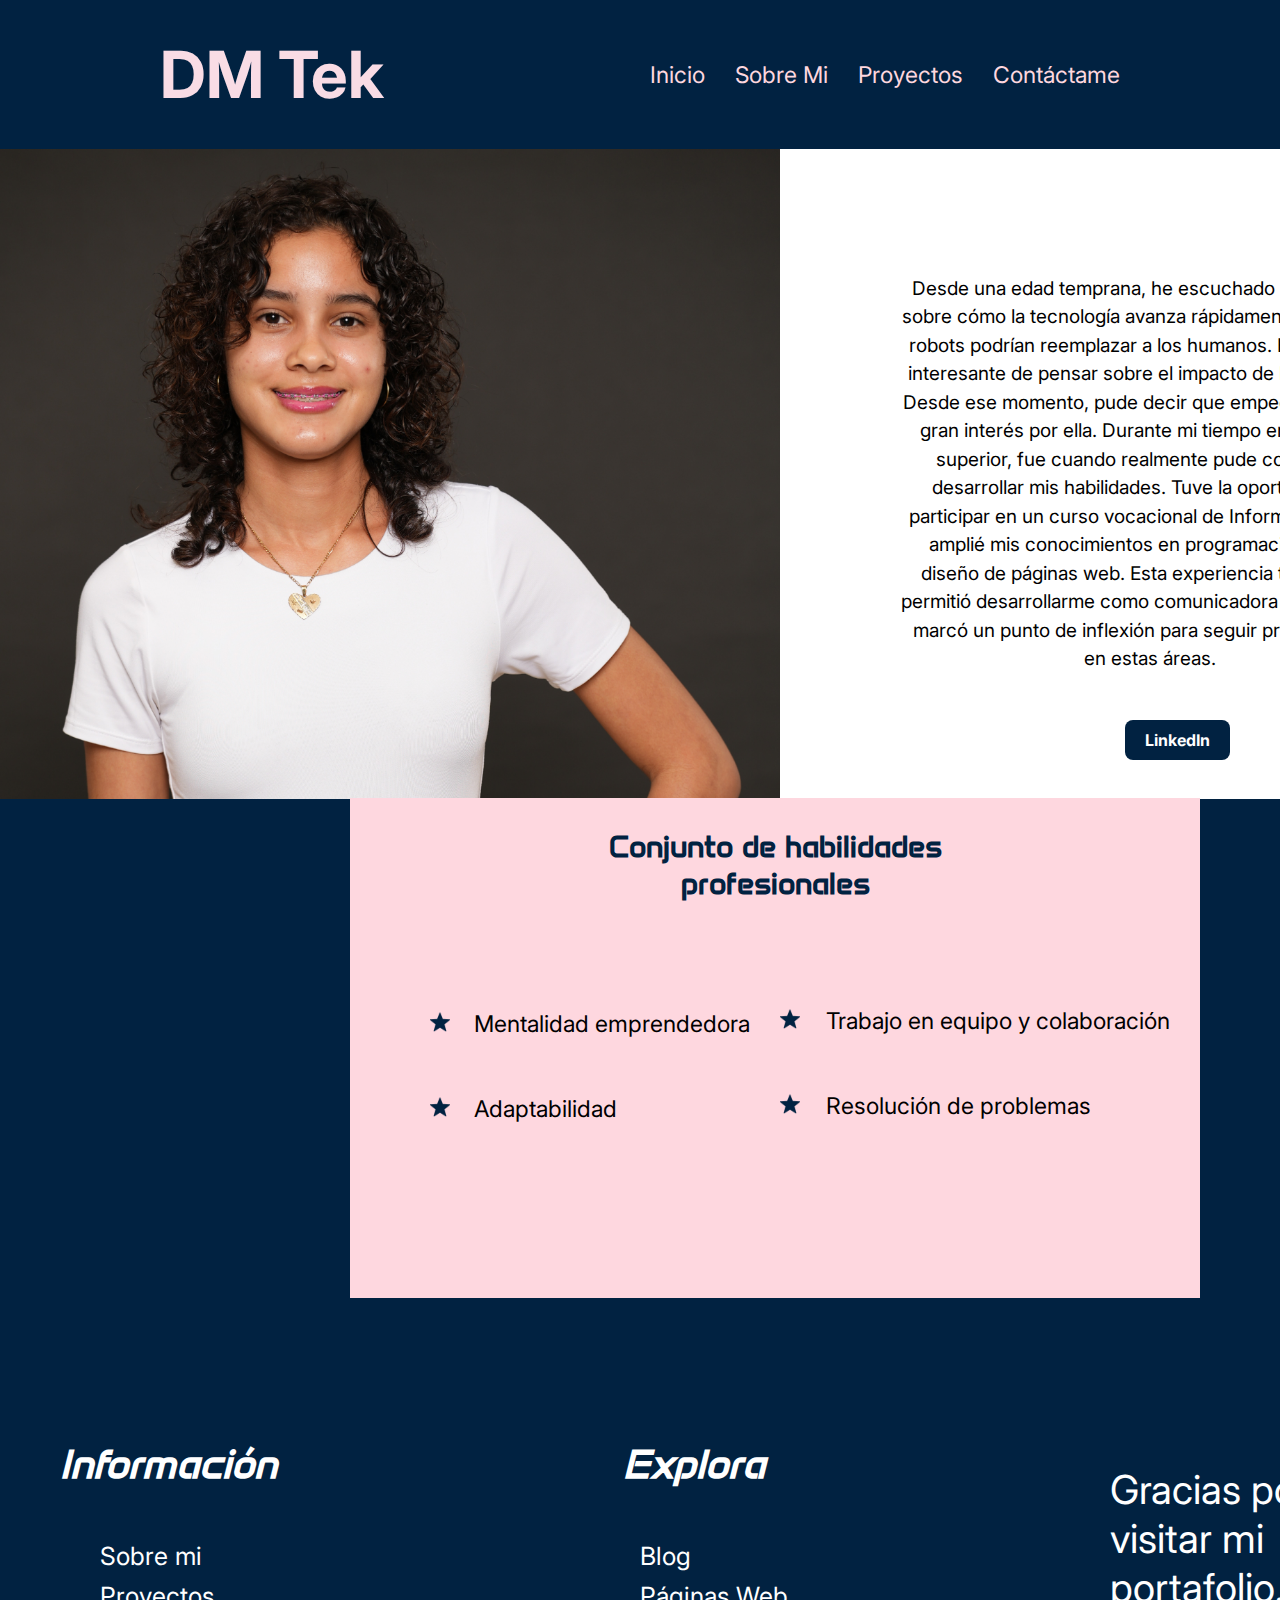
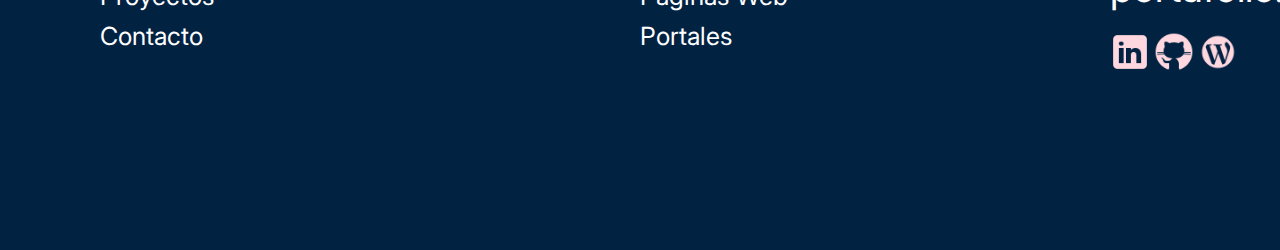
<file: aboutme.html>
<html>

<head>
    <meta charset="UTF-8" />
    <meta name="viewport" content = 'width=device-width, initical-scale =1.0' />
    <title> Dianeris' Portfolio </title>
    <link rel = "stylesheet" href="aboutStyle.css">

    <!-- Font: Anta -->
    <link rel="preconnect" href="https://fonts.googleapis.com">
    <link rel="preconnect" href="https://fonts.gstatic.com" crossorigin>
    <link href="https://fonts.googleapis.com/css2?family=Anta&display=swap" rel="stylesheet">
    <link rel="preconnect" href="https://fonts.googleapis.com">
    <!-- Font: Inter -->
    <link rel="preconnect" href="https://fonts.gstatic.com" crossorigin>
    <link href="https://fonts.googleapis.com/css2?family=Inter:ital,opsz,wght@0,14..32,100..900;1,14..32,100..900&display=swap" rel="stylesheet">
</head>

<body>
    <header class="topnav">
    <div class="logo" > <a href="index.html"> DM Tek </a>
    </div>
         <nav class="topnav-links">
        <a href="index.html">Inicio</a>
        <div class="dropdown">
            <a href="aboutme.html"> Sobre Mi </a>
        <div class="dropdown-content">
             <a href="blog.html"> Blog</a> 
        </div> 
        </div>
        <div class="dropdown">
              <a href="projects.html"> Proyectos </a>
            <div class="dropdown-content">
                <a href="paginasweb.html"> Páginas Web</a>
                <a href="portales.html"> Portales</a>
                <a href="portafolio.html"> Portafolios</a>
            </div>
            </div>
        <a href="contacto.html"> Contáctame</a>
    </nav>
    </header>


<div class="main-container">
    <img src="Foto profesional.JPG" alt="Imagen Profesional" class="side-photo">
    <p class="intro-text"> Desde una edad temprana, he escuchado comentarios sobre cómo la tecnología avanza rápidamente o cómo los robots podrían reemplazar a los humanos.
        Es una forma interesante de pensar sobre el impacto de la tecnología. Desde ese momento, pude decir que empecé a sentir un gran interés por ella.
        Durante mi tiempo en la escuela superior, fue cuando realmente pude comenzar a desarrollar mis habilidades.
        Tuve la oportunidad de participar en un curso vocacional de Informática, 
        donde amplié mis conocimientos en programación, y en el diseño de páginas web.
        Esta experiencia también me permitió desarrollarme como comunicadora y líder, lo cual marcó un punto de inflexión para seguir profundizando en estas áreas.
    </p>
     <a href="www.linkedin.com/in/dianeris-jimenez-09a1b2290" class="Linkedin-button"> LinkedIn </a>
</div>

<div class="skills-container">
    <div class="pink-container">
        <h3 class="title-skills"> Conjunto de habilidades <br> profesionales</h3>
        <div>  
        <img src="icons8-star.png" alt="computer icon" class="icon">
        <span class = "title-skill">Mentalidad emprendedora</span>
        </div> 
         <div>  
        <img src="icons8-star.png" alt="computer icon" class="icon">
        <span class = "title-skill">Adaptabilidad</span>
        </div> 
    </div>
     <div class="descript-skills">  
        <img src="icons8-star.png" alt="computer icon" class="icon">
        <span class = "title-skill"> Trabajo en equipo y colaboración</span>
        </div> 
         <div class="descript-skills">  
        <img src="icons8-star.png" alt="computer icon" class="icon">
        <span class = "title-skill">Resolución de problemas</span>
        </div> 
   
    </div>
</div>

   <section class="footer">
      <div class="footer-row">
        <div class="footer-col">
          <h4>Información</h4>
          <ul class="links">
            <li><a href="aboutme.html">Sobre mi</a></li>
            <li><a href="projects.html"> Proyectos</a></li>
            <li><a href="contacto.html">Contacto</a></li>
          </ul>
        </div>
        <div class="footer-col">
          <h4>Explora</h4>
          <ul class="links">
            <li><a href="blog.html">Blog</a></li>
            <li><a href="paginasweb.html">Páginas Web</a></li>
            <li><a href="portales.html">Portales</a></li>
        
          </ul>
        </div>
       
        <div class="footer-col">
          <p>
            Gracias por visitar mi portafolio. 
          </p>
          <div class="icons">
            <a href="www.linkedin.com/in/dianeris-jimenez-09a1b2290" class="icons-click">
            <img src="icons8-linkedin2.png" class="icon2">
            </a>
            <a href="https://github.com/djimenez725" class="icons-click">
            <img src="icons8-github.png" class="icon2">
            </a>
           <a href="https://diasjblog.wordpress.com/" class="icons-click">
            <img src="icons8-wordpress.png" class="icon2">
            </a>
          </div>
        </div>
      </div>
    </section>

    </body>
</html>
</file>
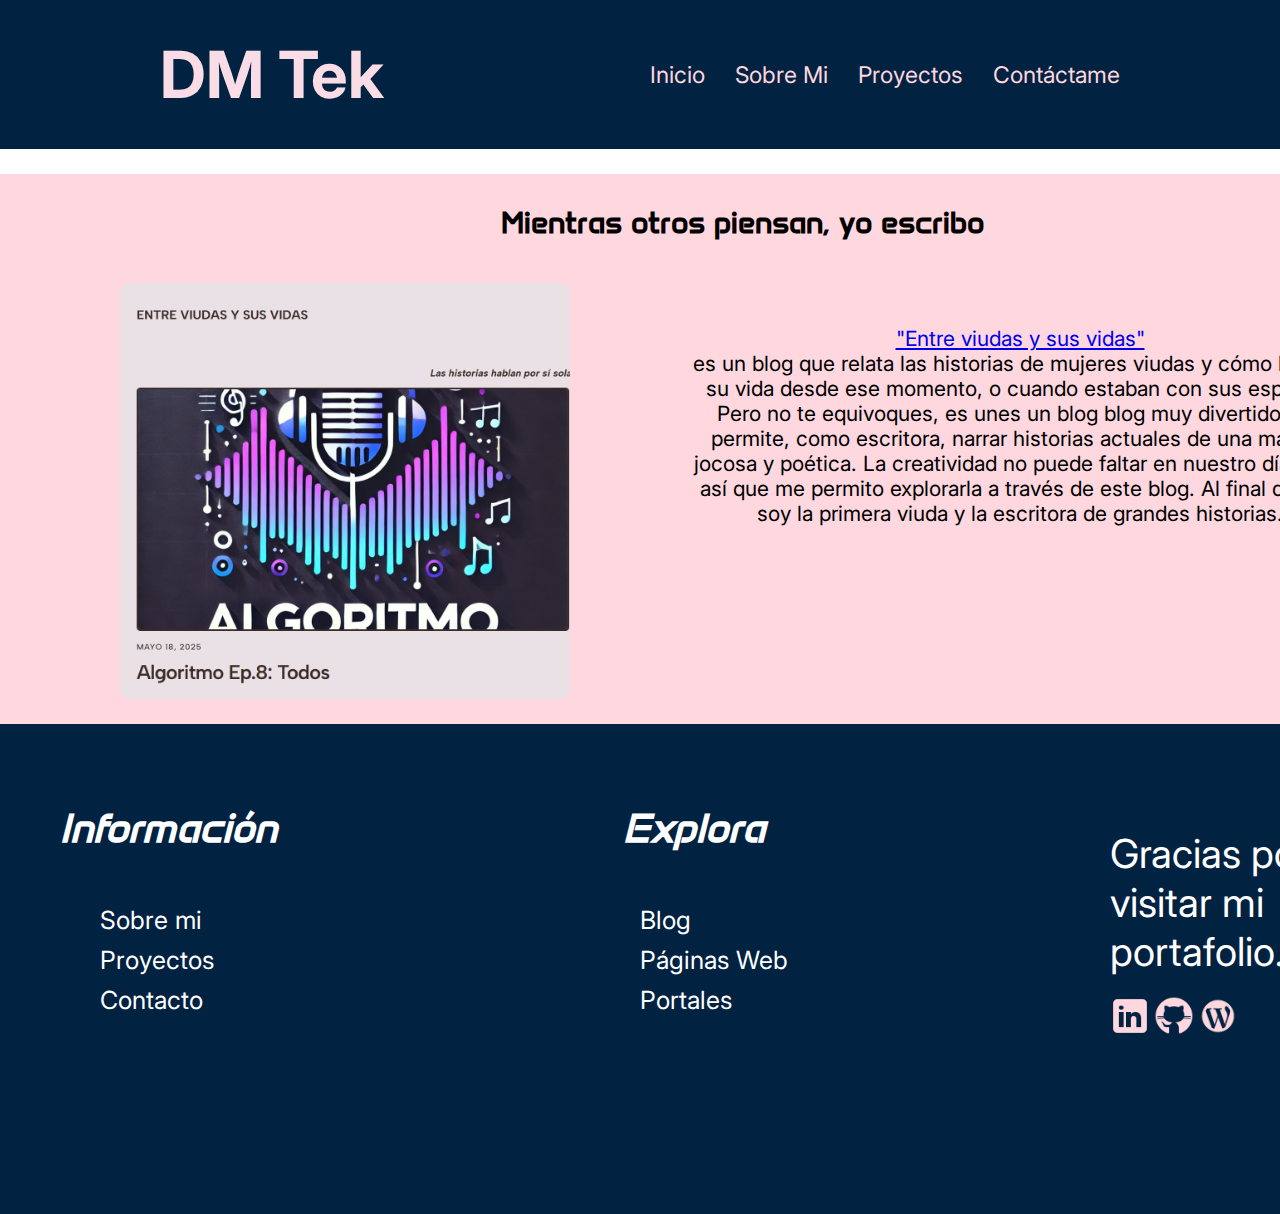
<file: blog.html>
<html>

<head>
    <meta charset="UTF-8" />
    <meta name="viewport" content = 'width=device-width, initical-scale =1.0' />
    <title> Dianeris' Portfolio </title>
    <link rel = "stylesheet" href="blogStyle.css">

    <!-- Font: Anta -->
    <link rel="preconnect" href="https://fonts.googleapis.com">
    <link rel="preconnect" href="https://fonts.gstatic.com" crossorigin>
    <link href="https://fonts.googleapis.com/css2?family=Anta&display=swap" rel="stylesheet">
    <link rel="preconnect" href="https://fonts.googleapis.com">
    <!-- Font: Inter -->
    <link rel="preconnect" href="https://fonts.gstatic.com" crossorigin>
    <link href="https://fonts.googleapis.com/css2?family=Inter:ital,opsz,wght@0,14..32,100..900;1,14..32,100..900&display=swap" rel="stylesheet">
</head>

<body>
      <header class="topnav">
    <div class="logo" > <a href="index.html"> DM Tek </a>
    </div>
         <nav class="topnav-links">
        <a href="index.html">Inicio</a>
        <div class="dropdown">
            <a href="aboutme.html"> Sobre Mi </a>
        <div class="dropdown-content">
             <a href="blog.html"> Blog</a> 
        </div> 
        </div>
        <div class="dropdown">
              <a href="projects.html"> Proyectos </a>
            <div class="dropdown-content">
                <a href="paginasweb.html"> Páginas Web</a>
                <a href="portales.html"> Portales</a>
                <a href="portafolio.html"> Portafolios</a>
            </div>
            </div>
        <a href="contacto.html"> Contáctame</a>
    </nav>
    </header>

<body>
        
  <div class="main-container">
    <h2 class="title">Mientras otros piensan, yo escribo</h2>
    <p class="description-blog"> <a href="https://diasjblog.wordpress.com/"> "Entre viudas y sus vidas" </a> es un blog que relata las historias de mujeres viudas y cómo ha sido su vida desde ese momento, o cuando estaban con sus esposos.
         Pero no te equivoques,  es unes un blog  blog muy divertido. Me permite, como escritora, narrar historias actuales de una manera jocosa y poética. 
         La creatividad no puede faltar en nuestro día a día, así que me permito explorarla a través de este blog. 
         Al final del día, soy la primera viuda y la escritora de grandes historias. </p>
    <div class="side-image">
    <p><a href="https://diasjblog.wordpress.com/">
        <img src="Entre viudas.png" alt="Blog: Entre viudas" >
        </a>
        </p>
      </div>
  </div> 
  
   <section class="footer">
      <div class="footer-row">
        <div class="footer-col">
         <h4>Información</h4>
          <ul class="links">
            <li><a href="aboutme.html">Sobre mi</a></li>
            <li><a href="projects.html"> Proyectos</a></li>
            <li><a href="contacto.html">Contacto</a></li>
          </ul>
        </div>
        <div class="footer-col">
          <h4>Explora</h4>
          <ul class="links">
            <li><a href="blog.html">Blog</a></li>
            <li><a href="paginasweb.html">Páginas Web</a></li>
            <li><a href="portales.html">Portales</a></li>
        
          </ul>
        </div>
       
        <div class="footer-col">
          <p>
            Gracias por visitar mi portafolio. 
          </p>
          <div class="icons">
            <a href="www.linkedin.com/in/dianeris-jimenez-09a1b2290" class="icons-click">
            <img src="icons8-linkedin2.png" class="icon">
            </a>
            <a href="https://github.com/djimenez725" class="icons-click">
            <img src="icons8-github.png" class="icon">
            </a>
           <a href="https://diasjblog.wordpress.com/" class="icons-click">
            <img src="icons8-wordpress.png" class="icon">
            </a>
          </div>
        </div>
      </div>
    </section>


</body>
</html>
</file>
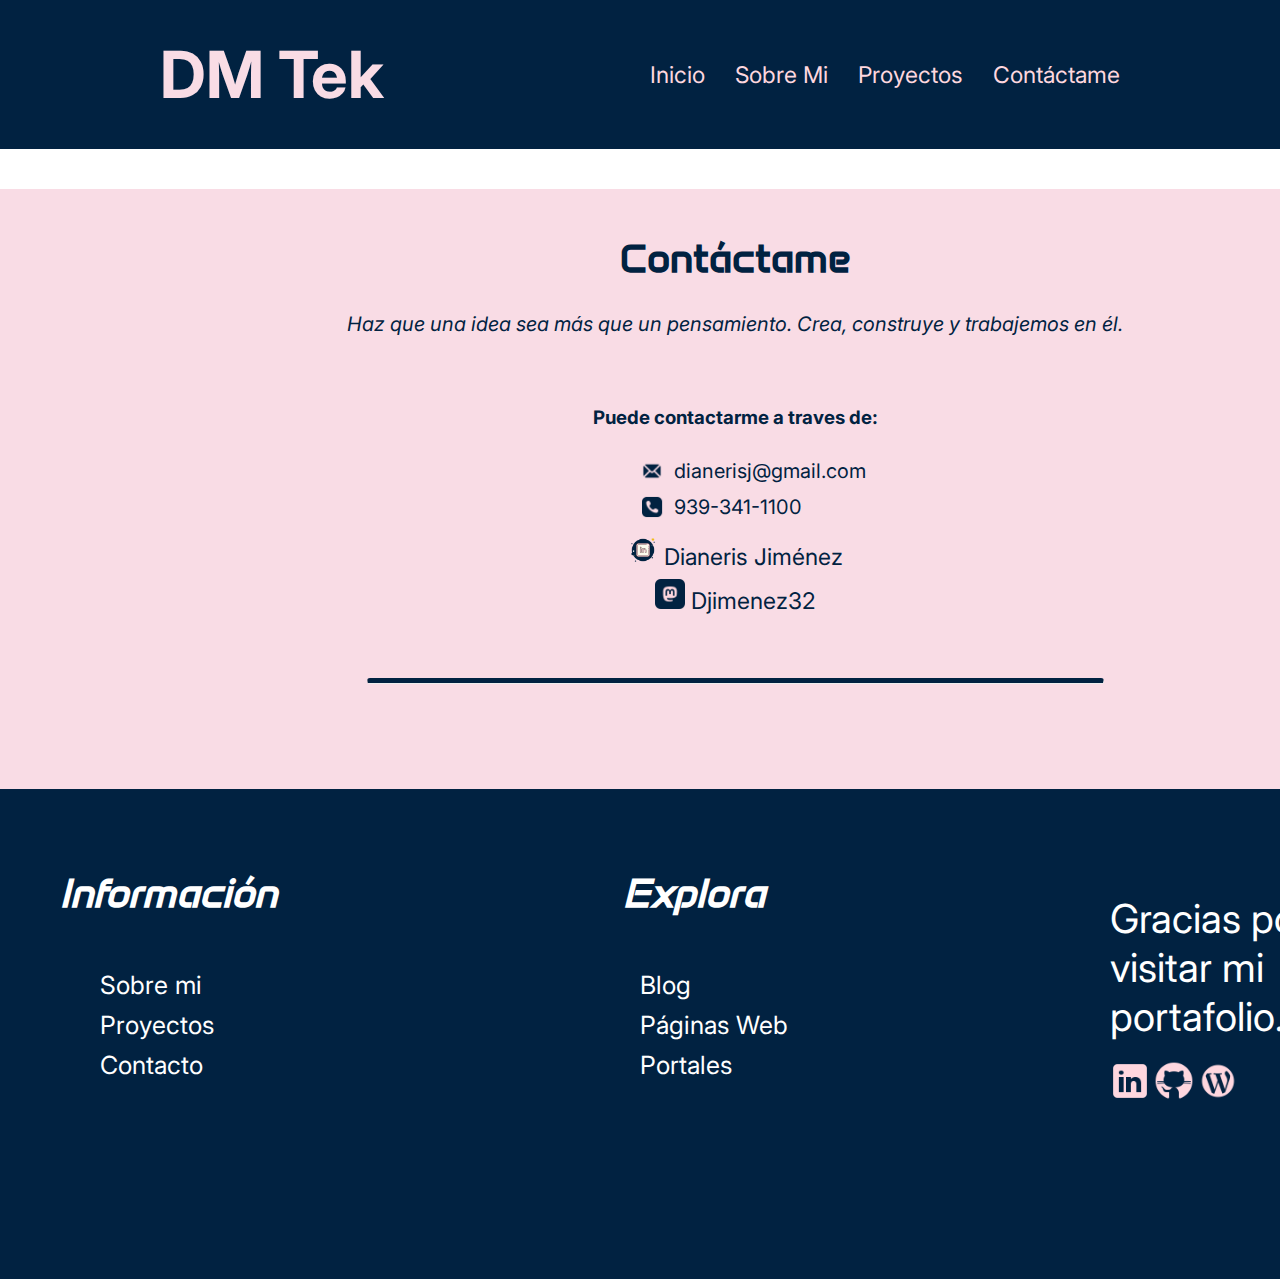
<file: contacto.html>
<html>

<head>
    <meta charset="UTF-8" />
    <meta name="viewport" content = 'width=device-width, initical-scale =1.0' />
    <title> Dianeris' Portfolio </title>
    <link rel = "stylesheet" href="contactoStyle.css">

    <!-- Font: Anta -->
    <link rel="preconnect" href="https://fonts.googleapis.com">
    <link rel="preconnect" href="https://fonts.gstatic.com" crossorigin>
    <link href="https://fonts.googleapis.com/css2?family=Anta&display=swap" rel="stylesheet">
    <link rel="preconnect" href="https://fonts.googleapis.com">
    <!-- Font: Inter -->
    <link rel="preconnect" href="https://fonts.gstatic.com" crossorigin>
    <link href="https://fonts.googleapis.com/css2?family=Inter:ital,opsz,wght@0,14..32,100..900;1,14..32,100..900&display=swap" rel="stylesheet">
</head>

<body>
     <header class="topnav">
    <div class="logo" > <a href="index.html"> DM Tek </a>
    </div>
         <nav class="topnav-links">
        <a href="index.html">Inicio</a>
        <div class="dropdown">
            <a href="aboutme.html"> Sobre Mi </a>
        <div class="dropdown-content">
             <a href="blog.html"> Blog</a> 
        </div> 
        </div>
        <div class="dropdown">
              <a href="projects.html"> Proyectos </a>
            <div class="dropdown-content">
                <a href="paginasweb.html"> Páginas Web</a>
                <a href="portales.html"> Portales</a>
                <a href="portafolio.html"> Portafolios</a>
            </div>
            </div>
        <a href="contacto.html"> Contáctame</a>
    </nav>
    </header>
    
     <div class="main-container">
        <h3 class="title"> Contáctame </h3>
        <p class="contact-text"> Haz que una idea sea más que un pensamiento.
             Crea, construye y trabajemos en él.</p>

      <div class="maintain-contact">
        <h3>Puede contactarme a traves de: </h3>
        <div class="contact-item">
            <img src="icons8-email.png" alt="email icon" a href="https://icons8.com" class=icon>
            <span> dianerisj@gmail.com </span>
        </div>
        <div class="contact-item">
            <img src="icons8-phone.png" alt="Telefóno ícono"  a href="https://icons8.com" class="icon">
            <span> 939-341-1100 </span>
        </div>

        <div class="contact-item2">  
        <img src="icons8-linkedin.png" alt="computer icon" class="icon" a href="www.linkedin.com/in/dianeris-jimenez-09a1b2290">
        <span class = "title-skill"> Dianeris Jiménez</span>
        </div> 
         <div class="contact-item2">  
        <img src="icons8-mastodon.png" alt="computer icon" class="icon" a href="https://mastodon.social/@djimenez72"> 
        <span class = "title-skill"> Djimenez32</span>
        </div> 
        <br>
        <br>
       <hr class="horizontal-line">
      </div>
    </div>

     <section class="footer">
      <div class="footer-row">
        <div class="footer-col">
          <h4>Información</h4>
          <ul class="links">
            <li><a href="aboutme.html">Sobre mi</a></li>
            <li><a href="projects.html"> Proyectos</a></li>
            <li><a href="contacto.html">Contacto</a></li>
          </ul>
        </div>
        <div class="footer-col">
          <h4>Explora</h4>
          <ul class="links">
            <li><a href="blog.html">Blog</a></li>
            <li><a href="paginasweb.html">Páginas Web</a></li>
            <li><a href="portales.html">Portales</a></li>
        
          </ul>
        </div>
       
        <div class="footer-col">
          <p>
            Gracias por visitar mi portafolio. 
          </p>
          <div class="icons">
            <a href="www.linkedin.com/in/dianeris-jimenez-09a1b2290" class="icons-click">
            <img src="icons8-linkedin2.png" class="icon">
            </a>
            <a href="https://github.com/djimenez725" class="icons-click">
            <img src="icons8-github.png" class="icon">
            </a>
           <a href="https://diasjblog.wordpress.com/" class="icons-click">
            <img src="icons8-wordpress.png" class="icon">
            </a>
          </div>
        </div>
      </div>
    </section>
 
    </body>
    </html>
</file>
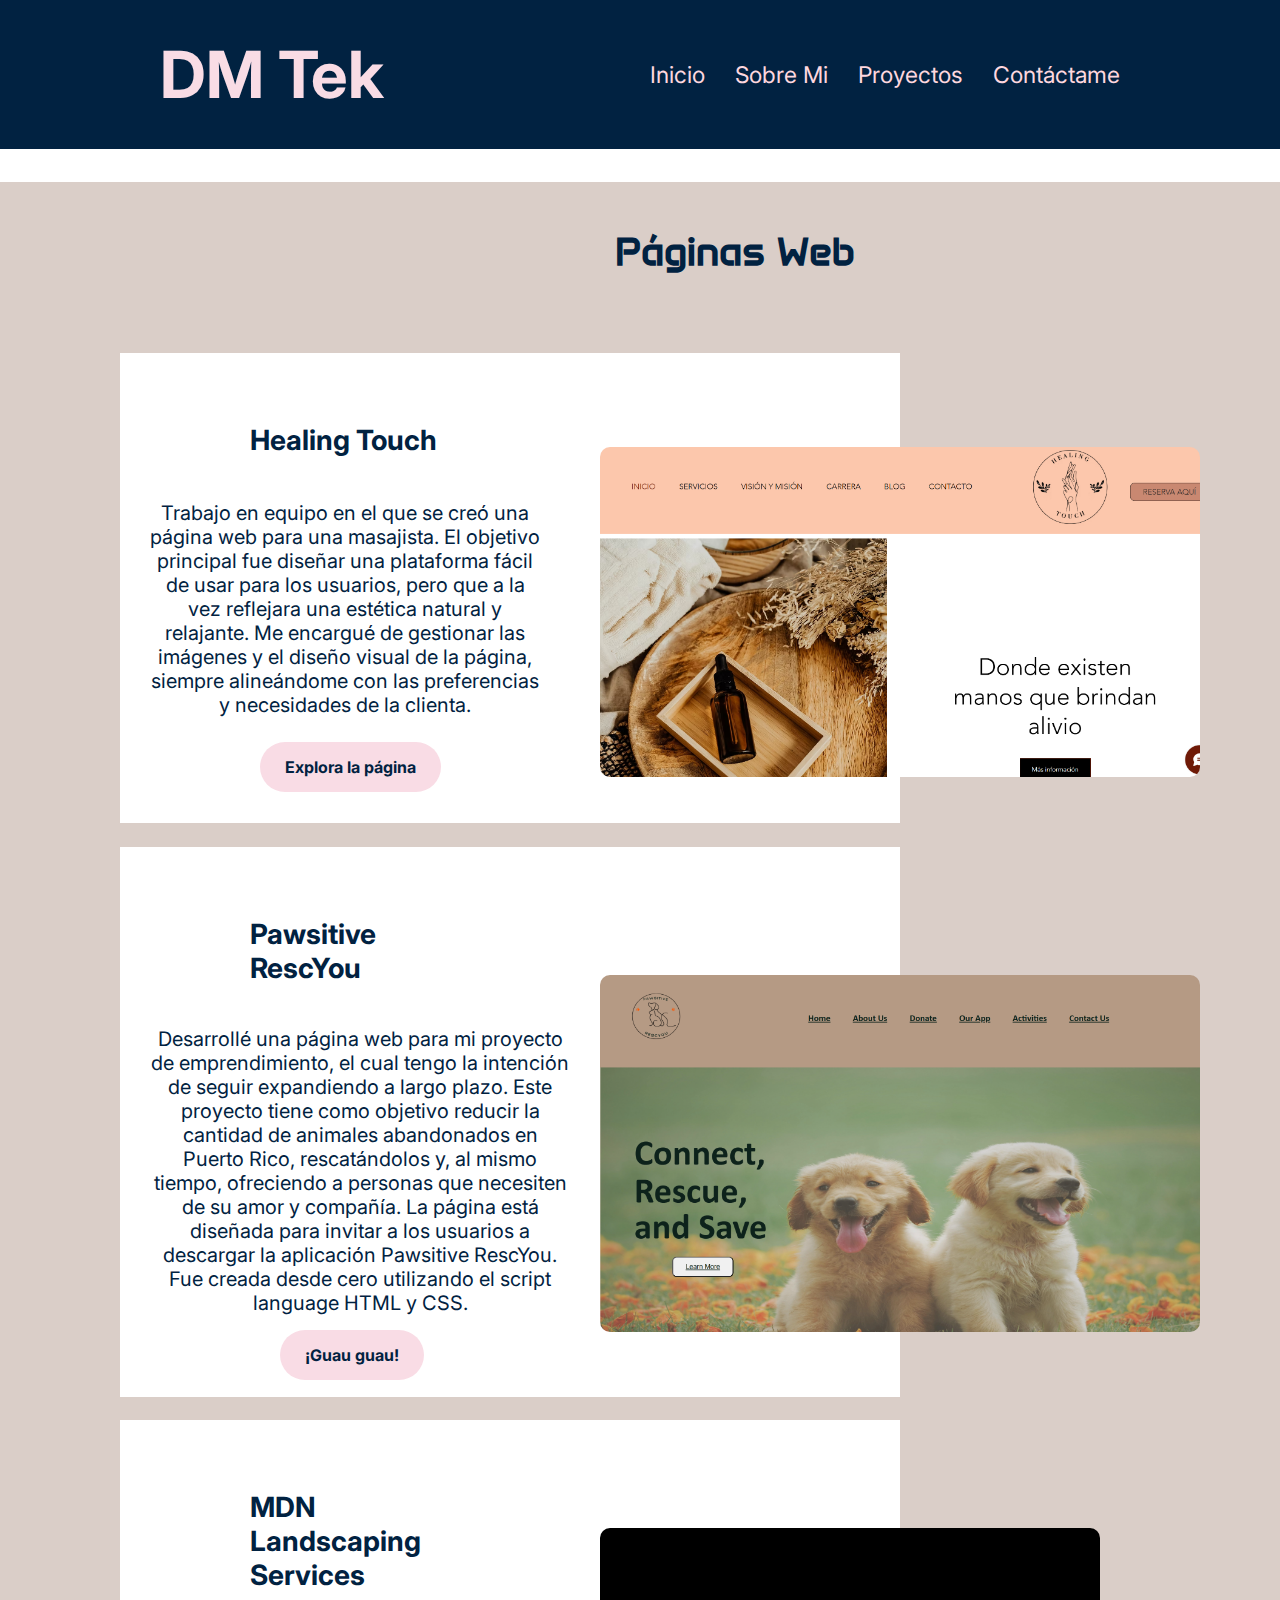
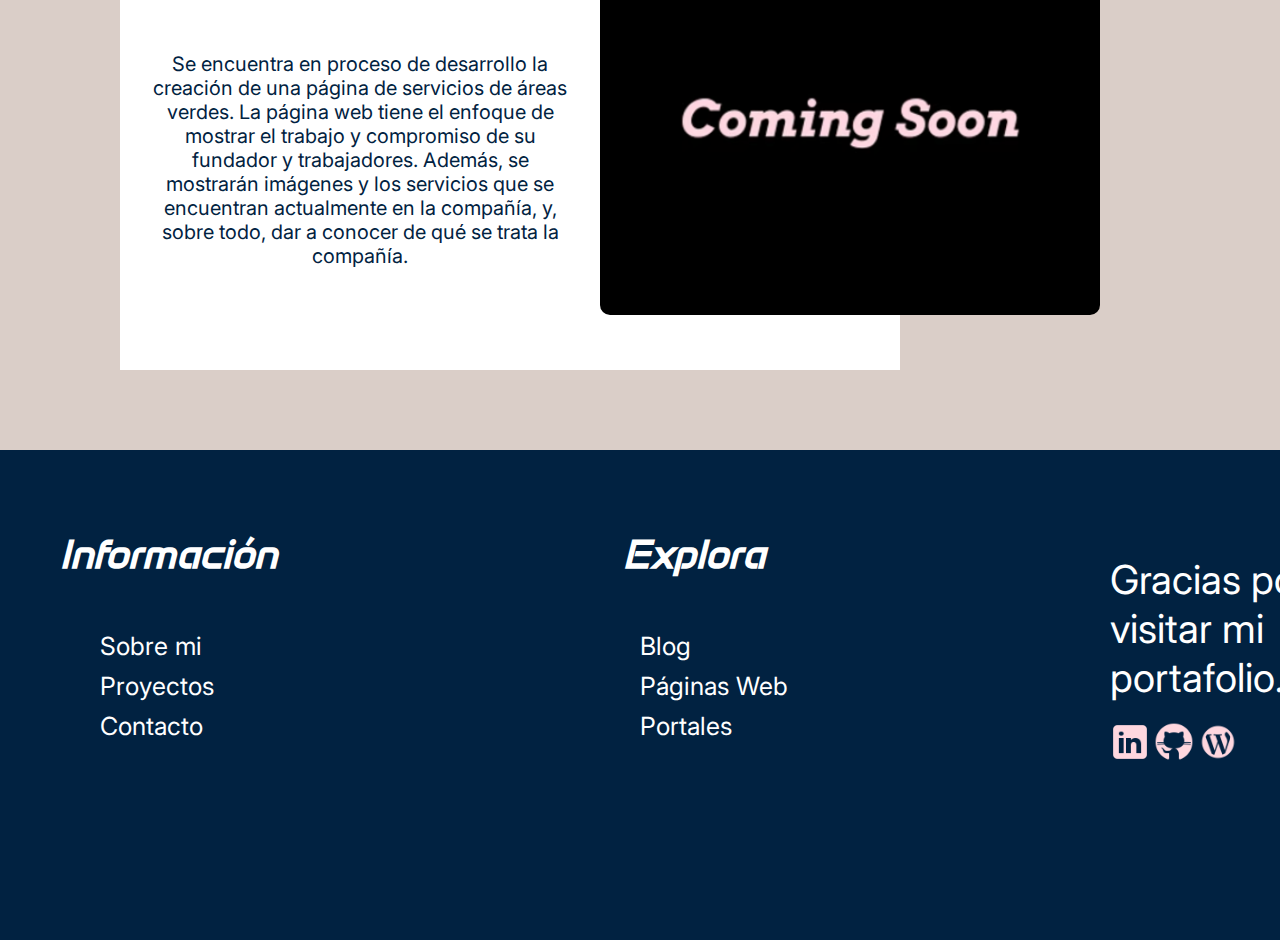
<file: paginasweb.html>
<html>

<head>
    <meta charset="UTF-8" />
    <meta name="viewport" content = 'width=device-width, initical-scale =1.0' />
    <title> Dianeris' Portfolio </title>
    <link rel = "stylesheet" href="paginawebStyle.css">

    <!-- Font: Anta -->
    <link rel="preconnect" href="https://fonts.googleapis.com">
    <link rel="preconnect" href="https://fonts.gstatic.com" crossorigin>
    <link href="https://fonts.googleapis.com/css2?family=Anta&display=swap" rel="stylesheet">
    <link rel="preconnect" href="https://fonts.googleapis.com">
    <!-- Font: Inter -->
    <link rel="preconnect" href="https://fonts.gstatic.com" crossorigin>
    <link href="https://fonts.googleapis.com/css2?family=Inter:ital,opsz,wght@0,14..32,100..900;1,14..32,100..900&display=swap" rel="stylesheet">
</head>

<body>
    <header class="topnav">
    <div class="logo" > <a href="index.html"> DM Tek </a>
    </div>
         <nav class="topnav-links">
        <a href="index.html">Inicio</a>
        <div class="dropdown">
            <a href="aboutme.html"> Sobre Mi </a>
        <div class="dropdown-content">
             <a href="blog.html"> Blog</a> 
        </div> 
        </div>
        <div class="dropdown">
              <a href="projects.html"> Proyectos </a>
            <div class="dropdown-content">
                <a href="paginasweb.html"> Páginas Web</a>
                <a href="portales.html"> Portales</a>
                <a href="portafolio.html"> Portafolios</a>
            </div>
            </div>
        <a href="contacto.html"> Contáctame</a>
    </nav>
    </header>

    <body>
        <div class="main-container">
            <h2 class="title"> Páginas Web </h2>
            <div class="first-project">
                <h2 class="project-title">Healing Touch </h2>
                <p class="project-description">
                    Trabajo en equipo en el que se creó una página web para una masajista.
                     El objetivo principal fue diseñar una plataforma fácil de usar para los usuarios, 
                     pero que a la vez reflejara una estética natural y relajante. Me encargué de gestionar las imágenes y 
                     el diseño visual de la página, siempre alineándome con las preferencias y necesidades de la clienta.
                </p>
                <a href="https://csanchezm40.wixsite.com/my-site" class="button-web"> Explora la página </a>
                <div class="image">
                     <img src="Healing Touch.png" alt="Healing Touch" class="side-image">
                </div>
            </div>
            <!---->
             <div class="second-project">
                <h2 class="project-title">Pawsitive RescYou </h2>
                <p class="project-description2">
                      Desarrollé una página web para mi proyecto de emprendimiento, el cual tengo la intención de seguir expandiendo
                      a largo plazo. Este proyecto tiene como objetivo reducir la cantidad de animales abandonados en Puerto Rico,
                      rescatándolos y, al mismo tiempo, ofreciendo a personas que necesiten de su amor y compañía. 
                      La página está diseñada para invitar a los usuarios a descargar la aplicación Pawsitive RescYou. 
                      Fue creada desde cero utilizando el script language HTML y CSS.
                </p>
                <a href="#pawsitive" class="button-web2">¡Guau guau! </a>
                <div class="image2">
                     <img src="Pawsitive RescYou.png" alt="Pawsitive rescYou" class="side-image2">
                </div>
            </div>
              
             <!---->
               <div class="third-project">
                <h2 class="project-title">MDN Landscaping Services </h2>
                <p class="project-description3">
                      Se encuentra en proceso de desarrollo la creación de una página de servicios de áreas verdes. 
                      La página web tiene el enfoque de mostrar el trabajo y compromiso de su fundador y trabajadores.
                       Además, se mostrarán imágenes y los servicios que se encuentran actualmente en la compañía, y, sobre todo, 
                       dar a conocer de qué se trata la compañía.
                </p>
                <div class="image3">
                     <img src="Coming Soon.png" alt="Coming Soon" class="side-image3">
                </div>
            </div>
        </div>
        <!---->
      <section class="footer">
      <div class="footer-row">
        <div class="footer-col">
          <h4>Información</h4>
          <ul class="links">
            <li><a href="aboutme.html">Sobre mi</a></li>
            <li><a href="projects.html"> Proyectos</a></li>
            <li><a href="contacto.html">Contacto</a></li>
          </ul>
        </div>
        <div class="footer-col">
          <h4>Explora</h4>
          <ul class="links">
            <li><a href="blog.html">Blog</a></li>
            <li><a href="paginasweb.html">Páginas Web</a></li>
            <li><a href="portales.html">Portales</a></li>
        
          </ul>
        </div>
       
        <div class="footer-col">
          <p>
            Gracias por visitar mi portafolio. 
          </p>
          <div class="icons">
            <a href="www.linkedin.com/in/dianeris-jimenez-09a1b2290" class="icons-click">
            <img src="icons8-linkedin2.png" class="icon">
            </a>
            <a href="https://github.com/djimenez725" class="icons-click">
            <img src="icons8-github.png" class="icon">
            </a>
           <a href="https://diasjblog.wordpress.com/" class="icons-click">
            <img src="icons8-wordpress.png" class="icon">
            </a>
          </div>
        </div>
      </div>
    </section>
      

    </body>
</html>
</file>
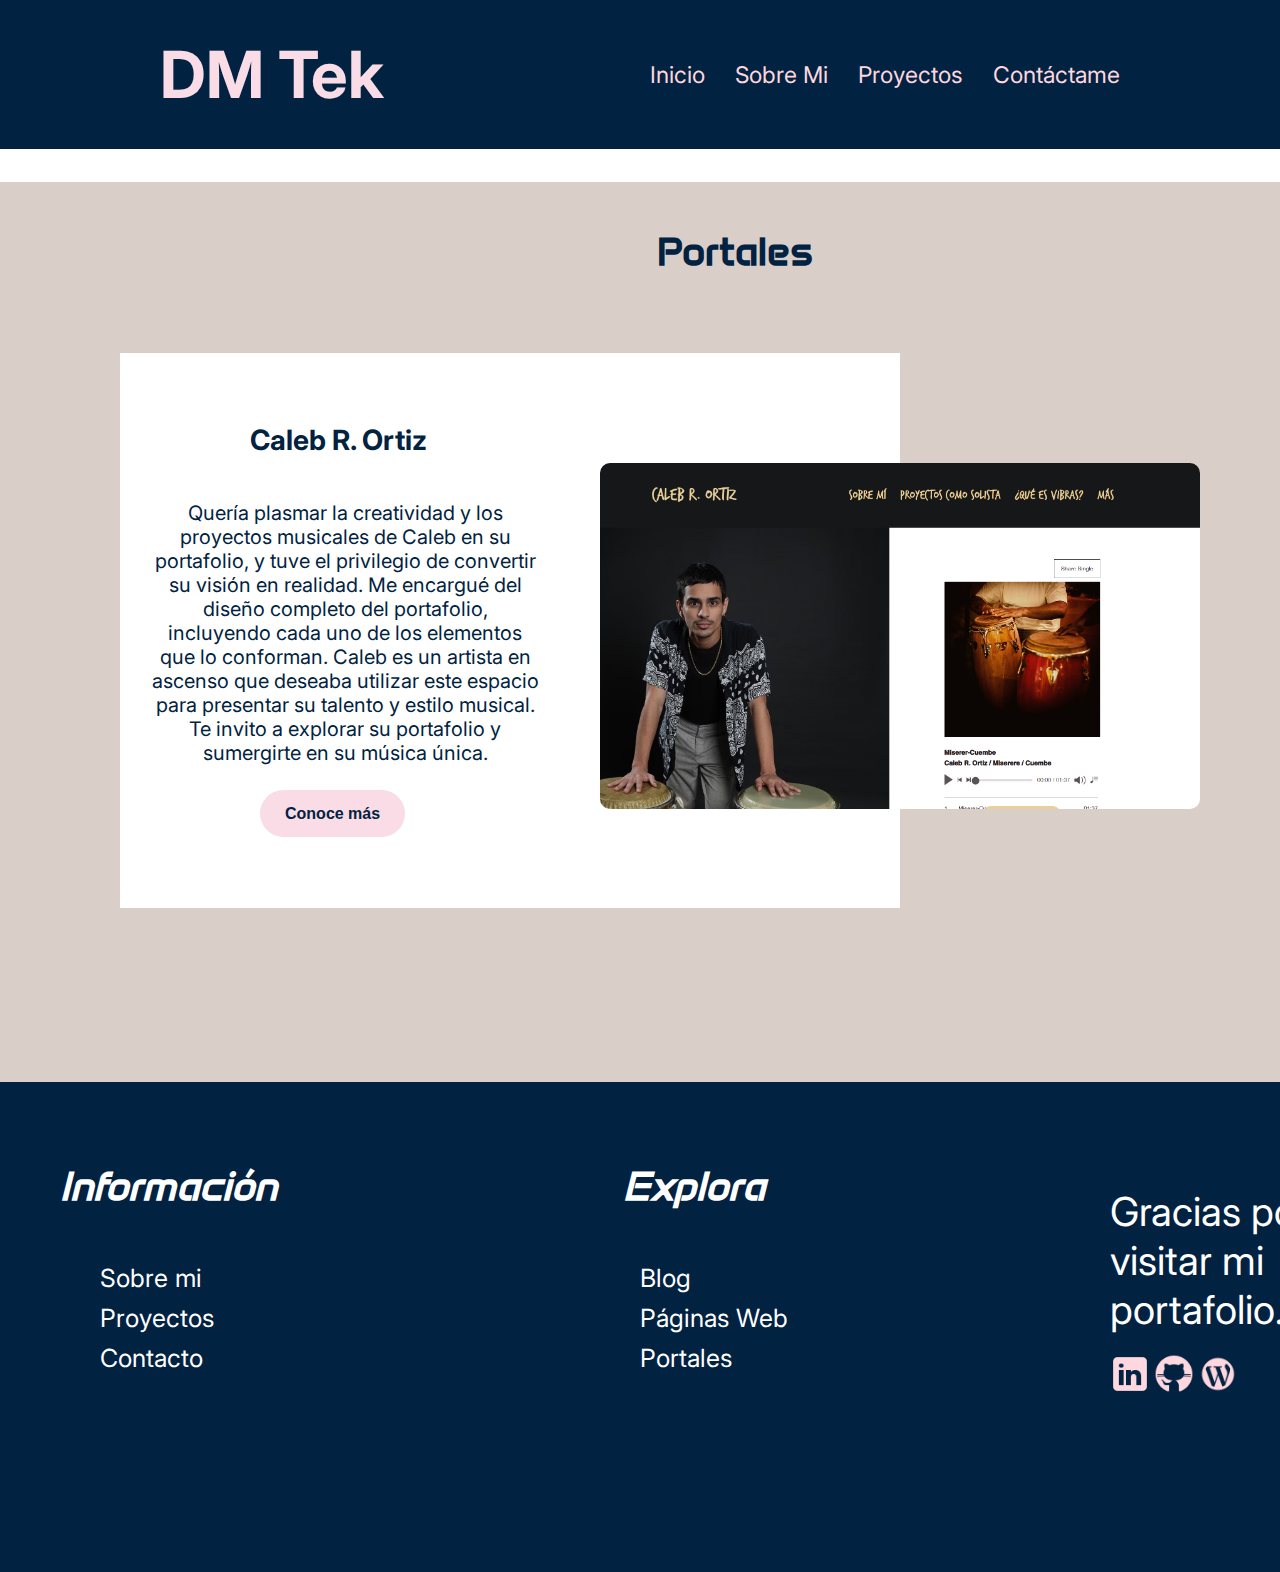
<file: portafolio.html>
<html>

<head>
    <meta charset="UTF-8" />
    <meta name="viewport" content = 'width=device-width, initical-scale =1.0' />
    <title> Dianeris' Portfolio </title>
    <link rel = "stylesheet" href="portafolioStyle.css">

    <!-- Font: Anta -->
    <link rel="preconnect" href="https://fonts.googleapis.com">
    <link rel="preconnect" href="https://fonts.gstatic.com" crossorigin>
    <link href="https://fonts.googleapis.com/css2?family=Anta&display=swap" rel="stylesheet">
    <link rel="preconnect" href="https://fonts.googleapis.com">
    <!-- Font: Inter -->
    <link rel="preconnect" href="https://fonts.gstatic.com" crossorigin>
    <link href="https://fonts.googleapis.com/css2?family=Inter:ital,opsz,wght@0,14..32,100..900;1,14..32,100..900&display=swap" rel="stylesheet">
</head>

<body>
     <header class="topnav">
   <div class="logo" > <a href="index.html"> DM Tek </a>
    </div>
         <nav class="topnav-links">
        <a href="index.html">Inicio</a>
        <div class="dropdown">
            <a href="aboutme.html"> Sobre Mi </a>
        <div class="dropdown-content">
             <a href="blog.html"> Blog</a> 
        </div> 
        </div>
        <div class="dropdown">
              <a href="projects.html"> Proyectos </a>
            <div class="dropdown-content">
                <a href="paginasweb.html"> Páginas Web</a>
                <a href="portales.html"> Portales</a>
                <a href="portafolio.html"> Portafolios</a>
            </div>
            </div>
        <a href="contacto.html"> Contáctame</a>
    </nav>
    </header>

    <body>
        <div class="main-container">
            <h2 class="title"> Portales </h2>
            <div class="first-project">
                <h2 class="project-title"> Caleb R. Ortiz </h2>
                <p class="project-description">
                     Quería plasmar la creatividad y los proyectos musicales de Caleb en su portafolio, y 
                     tuve el privilegio de convertir su visión en realidad. Me encargué del diseño completo 
                     del portafolio, incluyendo cada uno de los elementos que lo conforman. Caleb es un artista en ascenso que 
                     deseaba utilizar este espacio para presentar su talento y estilo musical. Te invito a explorar su portafolio y 
                     sumergirte en su música única.
                </p>
                <a href="https://cortizro44.wixsite.com/my-site-1" class="button-web"> Conoce más </a>
                <div class="image">
                     <img src="Caleb.png" alt="Caleb R. Ortiz" class="side-image">
                </div>
            </div>     
        </div>
  <section class="footer">
      <div class="footer-row">
        <div class="footer-col">
          <h4>Información</h4>
          <ul class="links">
            <li><a href="aboutme.html">Sobre mi</a></li>
            <li><a href="projects.html"> Proyectos</a></li>
            <li><a href="contacto.html">Contacto</a></li>
          </ul>
        </div>
        <div class="footer-col">
          <h4>Explora</h4>
          <ul class="links">
            <li><a href="blog.html">Blog</a></li>
            <li><a href="paginasweb.html">Páginas Web</a></li>
            <li><a href="portales.html">Portales</a></li>
        
          </ul>
        </div>
       
        <div class="footer-col">
          <p>
            Gracias por visitar mi portafolio. 
          </p>
          <div class="icons">
            <a href="www.linkedin.com/in/dianeris-jimenez-09a1b2290" class="icons-click">
            <img src="icons8-linkedin2.png" class="icon">
            </a>
            <a href="https://github.com/djimenez725" class="icons-click">
            <img src="icons8-github.png" class="icon">
            </a>
           <a href="https://diasjblog.wordpress.com/" class="icons-click">
            <img src="icons8-wordpress.png" class="icon">
            </a>
          </div>
        </div>
      </div>
    </section>

    </body>
</html>
</file>
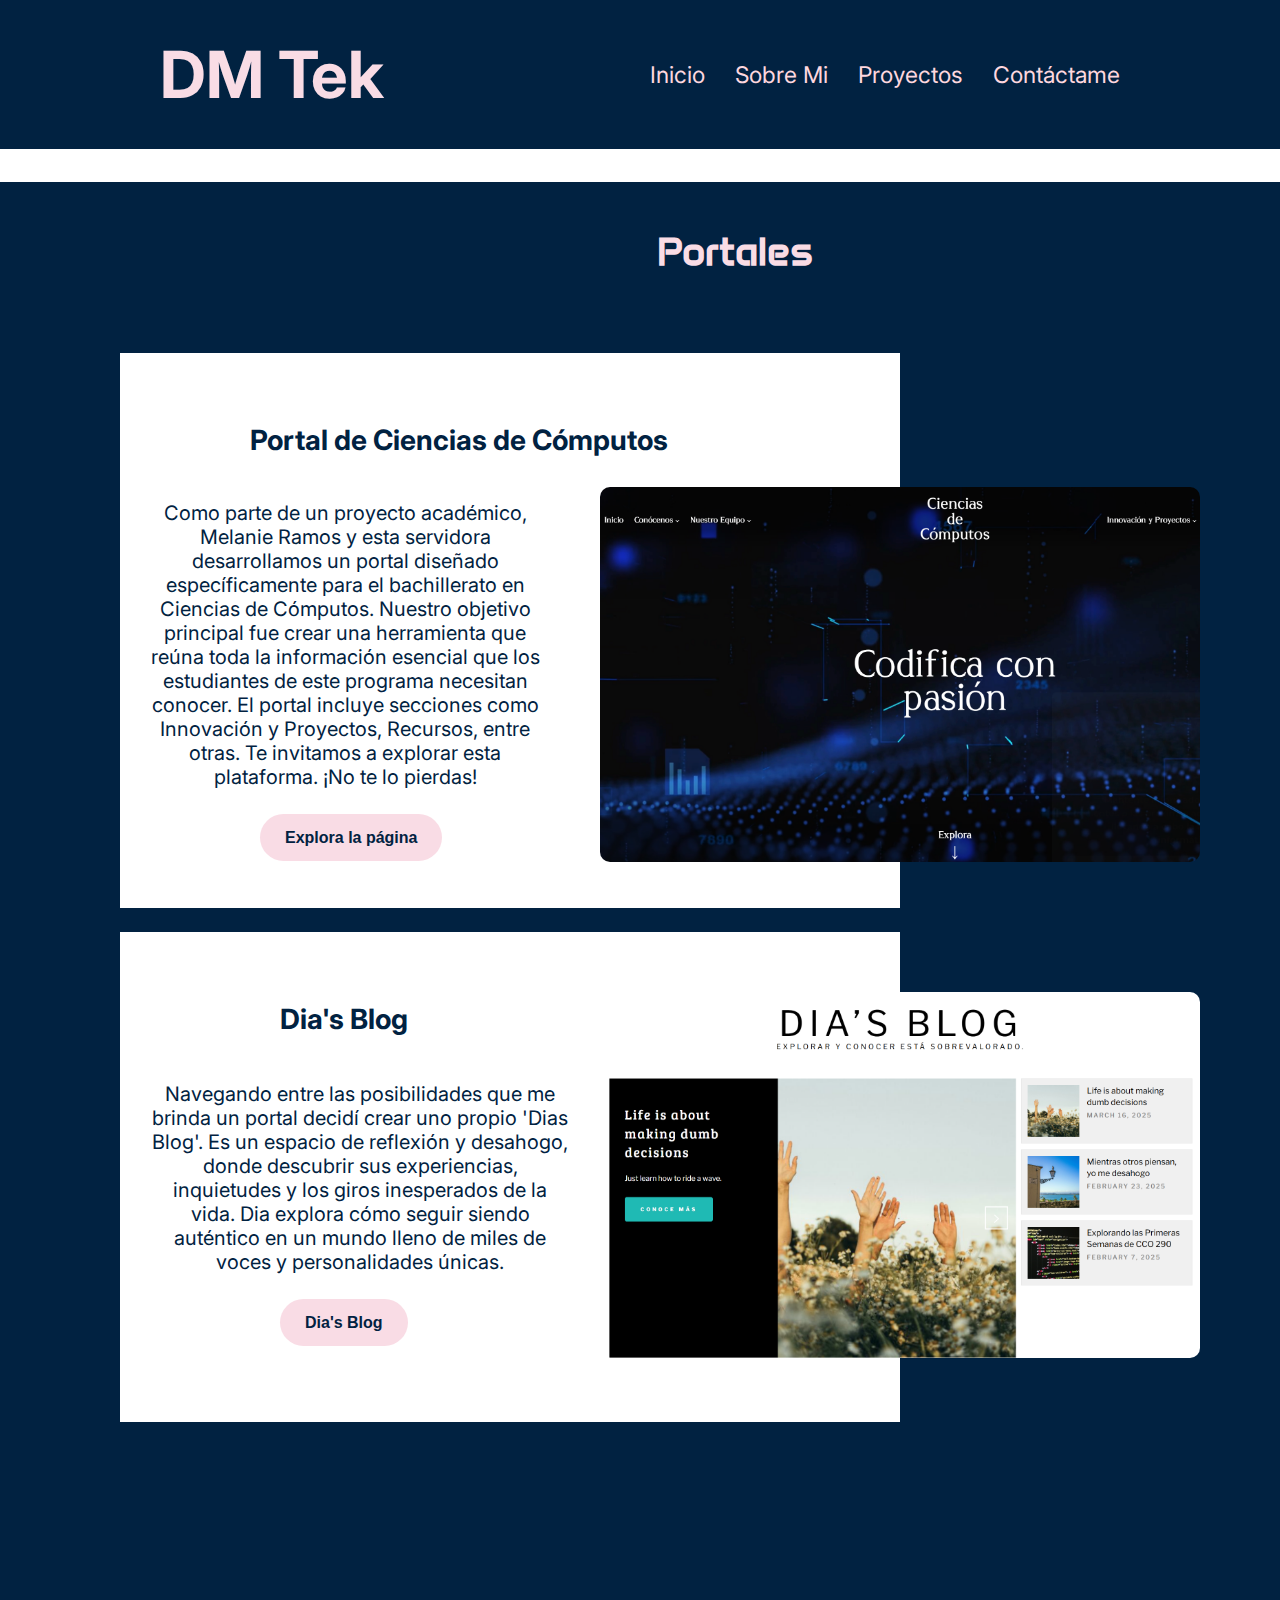
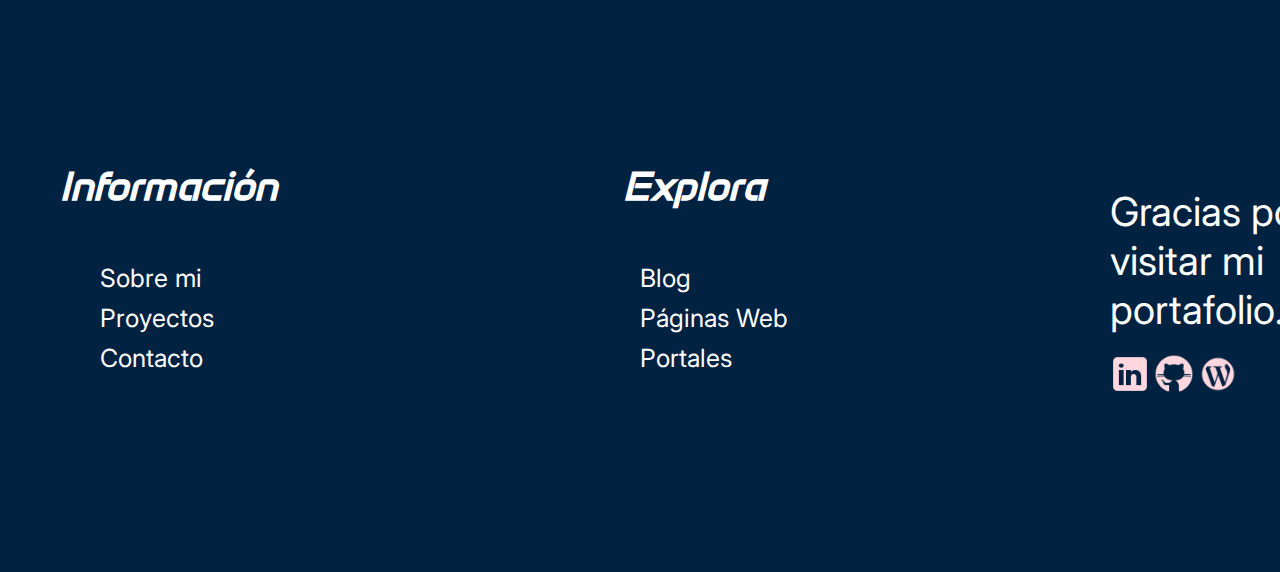
<file: portales.html>
<html>

<head>
    <meta charset="UTF-8" />
    <meta name="viewport" content = 'width=device-width, initical-scale =1.0' />
    <title> Dianeris' Portfolio </title>
    <link rel = "stylesheet" href="portalesStyle.css">

    <!-- Font: Anta -->
    <link rel="preconnect" href="https://fonts.googleapis.com">
    <link rel="preconnect" href="https://fonts.gstatic.com" crossorigin>
    <link href="https://fonts.googleapis.com/css2?family=Anta&display=swap" rel="stylesheet">
    <link rel="preconnect" href="https://fonts.googleapis.com">
    <!-- Font: Inter -->
    <link rel="preconnect" href="https://fonts.gstatic.com" crossorigin>
    <link href="https://fonts.googleapis.com/css2?family=Inter:ital,opsz,wght@0,14..32,100..900;1,14..32,100..900&display=swap" rel="stylesheet">
</head>

<body>
     <header class="topnav">
   <div class="logo" > <a href="index.html"> DM Tek </a>
    </div>
         <nav class="topnav-links">
        <a href="index.html">Inicio</a>
        <div class="dropdown">
            <a href="aboutme.html"> Sobre Mi </a>
        <div class="dropdown-content">
             <a href="blog.html"> Blog</a> 
        </div> 
        </div>
        <div class="dropdown">
              <a href="projects.html"> Proyectos </a>
            <div class="dropdown-content">
                <a href="paginasweb.html"> Páginas Web</a>
                <a href="portales.html"> Portales</a>
                <a href="portafolio.html"> Portafolios</a>
            </div>
            </div>
        <a href="contacto.html"> Contáctame</a>
    </nav>
    </header>

    <body>
        <div class="main-container">
            <h2 class="title"> Portales </h2>
            <div class="first-project">
                <h2 class="project-title"> Portal de Ciencias de Cómputos </h2>
                <p class="project-description">
                     Como parte de un proyecto académico, Melanie Ramos y esta servidora desarrollamos un portal diseñado específicamente para
                     el bachillerato en Ciencias de Cómputos. Nuestro objetivo principal fue crear una herramienta que reúna toda la información esencial 
                     que los estudiantes de este programa necesitan conocer. El portal incluye secciones como Innovación y Proyectos, Recursos, 
                     entre otras. Te invitamos a explorar esta plataforma. ¡No te lo pierdas!
                </p>
                <a href="https://casabierta.csciencelab.com/" class="button-web"> Explora la página </a>
                <div class="image">
                     <img src="Ciencias de Computos.png" alt="Ciencias de Computos" class="side-image">
                </div>
            </div>
            <!---->
             <div class="second-project">
                <h2 class="project-title2"> Dia's Blog </h2>
                <p class="project-description2">
                     Navegando entre las posibilidades que me brinda un portal decidí crear uno propio 'Dias Blog'. 
                     Es un espacio de reflexión y desahogo, donde descubrir sus experiencias, inquietudes y los giros inesperados 
                     de la vida. Dia explora cómo seguir siendo auténtico en un mundo lleno de miles de voces y personalidades únicas.
                </p>
                <a href="https://dias.csciencelab.com/" class="button-web2"> Dia's Blog </a>
                <div class="image2">
                     <img src="Dias Blog.png" alt="Pawsitive rescYou" class="side-image2">
                </div>
            </div>
              
        </div>
     <section class="footer">
      <div class="footer-row">
        <div class="footer-col">
         <h4>Información</h4>
          <ul class="links">
            <li><a href="aboutme.html">Sobre mi</a></li>
            <li><a href="projects.html"> Proyectos</a></li>
            <li><a href="contacto.html">Contacto</a></li>
          </ul>
        </div>
        <div class="footer-col">
          <h4>Explora</h4>
          <ul class="links">
            <li><a href="blog.html">Blog</a></li>
            <li><a href="paginasweb.html">Páginas Web</a></li>
            <li><a href="portales.html">Portales</a></li>
        
          </ul>
        </div>
       
        <div class="footer-col">
          <p>
            Gracias por visitar mi portafolio. 
          </p>
          <div class="icons">
            <a href="www.linkedin.com/in/dianeris-jimenez-09a1b2290" class="icons-click">
            <img src="icons8-linkedin2.png" class="icon">
            </a>
            <a href="https://github.com/djimenez725" class="icons-click">
            <img src="icons8-github.png" class="icon">
            </a>
           <a href="https://diasjblog.wordpress.com/" class="icons-click">
            <img src="icons8-wordpress.png" class="icon">
            </a>
          </div>
        </div>
      </div>
    </section>

    </body>
</html>
</file>
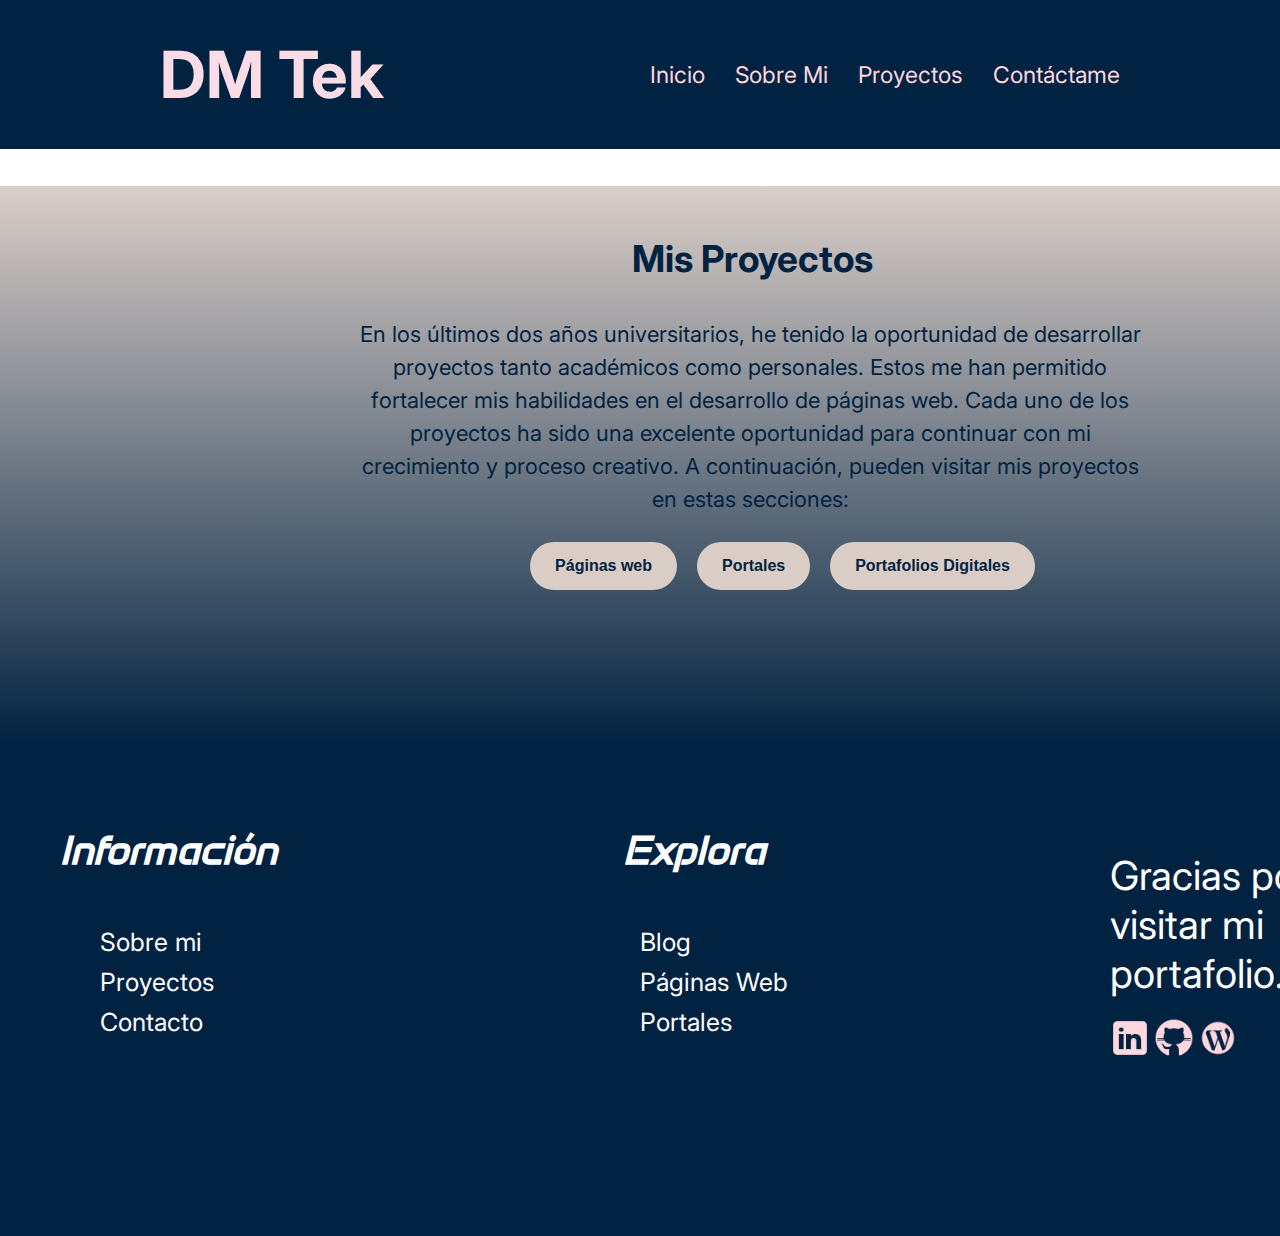
<file: projects.html>
<html>

<head>
    <meta charset="UTF-8" />
    <meta name="viewport" content = 'width=device-width, initical-scale =1.0' />
    <title> Dianeris' Portfolio </title>
    <link rel = "stylesheet" href="projectStyle.css">

    <!-- Font: Anta -->
    <link rel="preconnect" href="https://fonts.googleapis.com">
    <link rel="preconnect" href="https://fonts.gstatic.com" crossorigin>
    <link href="https://fonts.googleapis.com/css2?family=Anta&display=swap" rel="stylesheet">
    <link rel="preconnect" href="https://fonts.googleapis.com">
    <!-- Font: Inter -->
    <link rel="preconnect" href="https://fonts.gstatic.com" crossorigin>
    <link href="https://fonts.googleapis.com/css2?family=Inter:ital,opsz,wght@0,14..32,100..900;1,14..32,100..900&display=swap" rel="stylesheet">
</head>

<body>
    <header class="topnav">
    <div class="logo" > <a href="index.html"> DM Tek </a>
    </div>
         <nav class="topnav-links">
        <a href="index.html">Inicio</a>
        <div class="dropdown">
            <a href="aboutme.html"> Sobre Mi </a>
        <div class="dropdown-content">
             <a href="blog.html"> Blog</a> 
        </div> 
        </div>
        <div class="dropdown">
              <a href="projects.html"> Proyectos </a>
            <div class="dropdown-content">
                <a href="paginasweb.html"> Páginas Web</a>
                <a href="portales.html"> Portales</a>
                <a href="portafolio.html"> Portafolios</a>
            </div>
            </div>
        <a href="contacto.html"> Contáctame</a>
    </nav>
    </header>


    <div class="main-container">
        <h3 class="project-title"> Mis Proyectos </h3>
        <p class="text-pro">En los últimos dos años universitarios, he tenido la oportunidad de desarrollar proyectos tanto académicos como personales. 
            Estos me han permitido fortalecer mis habilidades en el desarrollo de páginas web. 
            Cada uno de los proyectos ha sido una excelente oportunidad para continuar con mi crecimiento y proceso creativo.
            A continuación, pueden visitar mis proyectos en estas secciones:</p>

         <br>
         <br>
         <br>
         <div class="button-item">
             <a href="paginasweb.html" class="button-style">Páginas web</a>
             <a href="portales.html" class="button-style">Portales</a>
             <a href="portafolio.html" class="button-style">Portafolios Digitales</a>
         </div>

    </div>

      <section class="footer">
      <div class="footer-row">
        <div class="footer-col">
           <h4>Información</h4>
          <ul class="links">
            <li><a href="aboutme.html">Sobre mi</a></li>
            <li><a href="projects.html"> Proyectos</a></li>
            <li><a href="contacto.html">Contacto</a></li>
          </ul>
        </div>
        <div class="footer-col">
          <h4>Explora</h4>
          <ul class="links">
            <li><a href="blog.html">Blog</a></li>
            <li><a href="paginasweb.html">Páginas Web</a></li>
            <li><a href="portales.html">Portales</a></li>
        
          </ul>
        </div>
       
        <div class="footer-col">
          <p>
            Gracias por visitar mi portafolio. 
          </p>
          <div class="icons">
            <a href="www.linkedin.com/in/dianeris-jimenez-09a1b2290" class="icons-click">
            <img src="icons8-linkedin2.png" class="icon">
            </a>
            <a href="https://github.com/djimenez725" class="icons-click">
            <img src="icons8-github.png" class="icon">
            </a>
           <a href="https://diasjblog.wordpress.com/" class="icons-click">
            <img src="icons8-wordpress.png" class="icon">
            </a>
          </div>
        </div>
      </div>
    </section>
</body>
</html>
</file>
<file: aboutStyle.css>
body {
    margin: 0;
    font-family: 'Inter';
}

/* La barra de navegación*/
.topnav {

    display:flex;
    justify-content:space-between;
    align-items: center;
    background-color:#012241;
    padding:35px 40px;
    font-family: "Inter";
}

.logo {
    font-weight:bold;
    color:#f9dce5;
    margin-left: 120px; /* Permite mover la palabra hacia la izquierda */
    font-size: 65px;
    text-decoration: none;
    
}

.logo a {
  color:#f9dce5;
  text-decoration: none;
}

/* La barra de navegación y el color de los enlaces*/
.topnav-links {
   display: flex;
   gap: 30px;
   margin-right:120px;
}

.topnav-links a {
   font-size: 23px;
   color: #FED7DF;
   text-decoration: none;
  
}


/* La barra de navegación y el cambio de color al detenerse el ratón*/
.topnav a:hover {
    background-color:#FED7DF;
    color: 012241;
    border-radius: 5px;
}

.dropdown {
    position:relative
}

.dropdown-content {
    display: none;
    position: absolute;
    top:100%;
    left: 0;
    background-color: #f9dce5;
    color:#012241;
    min-width: 180px;
    box-shadow: 0px 8px 16px rgba(0,0,0,0.2);
    z-index: 99;
    border-radius: 5px;
}

.dropdown-content a {
  color: #012241;
  padding: 10px 15px;
  text-decoration: none;
  display: block;
  text-decoration: none;
  
}

.dropdown:hover .dropdown-content {
  display: block;
}

/* ______________________________________________________________________ */

/* Primera sección de la página: Imagen profesional y mi declaración personal */ 

/* Contenedor principal que contiene la imagen y la descripción */
.main-container {
    display: flex;
}

/* Especificaciones de la imagen */
.side-photo {
    display: flex;
    max-width: 800px;  /* Permite que a la imagen no se le pase el ancho */
    width:650px;  /* Establece el ancho de la imagen  */
    height: 650px; /* Establece la altura de la imagen  */
    object-fit:cover; /* Permite que la imagen se ajuste al contenedor  */
    flex:1;  /*  Permite que la imagen ocupe el espacio disponible  */
}

/* Texto de introducción de mi persona */
.intro-text {
    display:flex;
    flex-direction:column;
    justify-content: center;
    text-align: center;
    font-family: "Inter";
    font-size: 19px;
    position: relative;
    line-height: 1.5;
    max-width: 500px;
    left: 120px;
}

/* Botón: LinkedIn */
.Linkedin-button {
  padding: 10px 20px;
  background-color: #012241;
  color: white;
  border-radius: 8px;
  font-weight: bold;
  top: 100px;
  position: absolute;
  top: 720px;
  left: 1125px;
  align-items: center;
  text-decoration: none;
}


/* Contenedor de las habilidades (Fondo azul) */
.skills-container {
    background-color: #012241;
    max-width: 1500px;
    width:1475px;
    height: 570px;
}

/* Contenedor rozado (Fondo rosado) */
.pink-container {
    position: absolute;
    top: 798px;
    left: 350px;
    background-color: #FED7DF;
    max-width: 1000px;
    width: 850px;
    height: 500px;
}

/* Titulo */
.title-skills {
    white-space: nowrap;
    font-size: 30px;
    font-family: "Anta";
    text-align: center;
    color:#012241;
}

/* Iconos en forma de estrella */
.icon {
    width:20px;
    height:20px;
    object-fit: contain; /*Los objetos tienen una posición en donde toman todo el espacio necesario. */
    position: relative;
    top:50px;
    left:80px;
}

/* Títulos de las habilidades */
.title-skill {
    position: relative;
    align-items: center;
    text-align: center;
    bottom:5px;
    font-family: "Inter";
    font-size: 23px;
    left: 100px;
    top:50px;
    line-height: 3.7;
}

/* Descripción de las habilidades y estos son los que se encuentran en la derecha. */
.descript-skills {
    position: relative;
    align-items: center;
    text-align: left;
    bottom:5px;
    font-family: "Inter";
    font-size: 23px;
    left: 700px;
    top:130px;
    line-height: 3.7;
}


/* ___________________________________________ */

/*Footer de la página*/
.footer {
  position: absolute;
  top: 1360px;
  max-width: 1480px;
  width: 1470px;
  background:#012241;
  box-sizing: border-box;
  font-family: 'Inter';
  height: 490px;
}

/*La fila del footer*/
.footer .footer-row {
  display: flex;
  flex-wrap: wrap;
  justify-content: space-between;
  gap: 2.5rem;
  padding: 60px;
}

/*La columna del footer*//*Los títulos de la fila del footer*/
.footer-row .footer-col h4 {
  color: white;
  font-size: 40px;
  font-style: italic;
  font-family: "Anta";
  margin-top: 20px;
  text-align: center;
}

/*El estilo de los vínculos*/
.footer-col .links li {
  list-style: none;
  margin-bottom: 10px;
}
.footer-col .links li a {
  text-decoration: none;
  color: white;
  font-size: 25px;
  font-family: "Inter";
}
.footer-col .links li a:hover {
  color: #f9dce5;
}

/*El estilo del párrafo*/
.footer-col p {
  margin: 20px 0;
  color: white;
  position: relative;
  top:25px;
  max-width: 300px;
  font-size: 40px;
}

/*El estilo de los íconos*/
.icons {
  position: relative;
  top:25px;
}

.icons-click {
  text-decoration: none;
}

.icon2 {
    width:40px;
    height:40px;
    object-fit: contain; /*Los objetos tienen una posición en donde toman todo el espacio necesario. */
}
</file>
<file: blogStyle.css>
body {
    margin: 0;
    font-family: 'Inter';
}

/* La barra de navegación*/
.topnav {

    display:flex;
    justify-content:space-between;
    align-items: center;
    background-color:#012241;
    padding:35px 40px;
    font-family: "Inter";
}

.logo {
    font-weight:bold;
    color:#f9dce5;
    margin-left: 120px; /* Permite mover la palabra hacia la izquierda */
    font-size: 65px;
    text-decoration: none;
    
}

.logo a {
    color:#f9dce5;
    text-decoration: none;
}

/* La barra de navegación y el color de los enlaces*/
.topnav-links {
   display: flex;
   gap: 30px;
   margin-right:120px;
}

.topnav-links a {
   font-size: 23px;
   color: #FED7DF;
   text-decoration: none;
  
}


/* La barra de navegación y el cambio de color al detenerse el ratón*/
.topnav a:hover {
    background-color:#FED7DF;
    color: 012241;
    border-radius: 5px;
}

.dropdown {
    position:relative
}

.dropdown-content {
    display: none;
    position: absolute;
    top:100%;
    left: 0;
    background-color: #f9dce5;
    color:#012241;
    min-width: 180px;
    box-shadow: 0px 8px 16px rgba(0,0,0,0.2);
    z-index: 99;
    border-radius: 5px;
}

.dropdown-content a {
  color: #012241;
  padding: 10px 15px;
  text-decoration: none;
  display: block;
  text-decoration: none;
  
}

.dropdown:hover .dropdown-content {
  display: block;
}

/*________________________________________________________________ */

.main-container {
    position: relative;
    background-color: #FED7DF;
    width: 1485px;
    height: 550px;
}

.title {

    position: relative;
    top:30px;
    text-align: center;
    font-family: "Anta";
    font-size: 30px;
}

.description-blog {
    display: flex;
    flex-direction: column;
    position: relative;
    text-align: center;
    font-family: "Inter";
    top: 90px;
    max-width: 660px;
    margin-left: 690px;
    font-size: 21px;
}

.side-image {
    position: relative;
    bottom: 190px;
    display: flex;
    flex-direction: column;

}

.side-image img {
  width: 450px;         /* Make it fill the parent’s width */
  height: auto;        /* Maintain aspect ratio */
  max-width: 450; /* Cap the maximum width (adjust as needed) */
  border-radius: 10px; /* Optional: rounded corners */
  margin-left: 120px;  /* Move it right if you want */
}

/* ____________________________ */
/*Footer de la página*/
.footer {
  position: relative;
  top: 0px;
  max-width: 1480px;
  width: 1470px;
  background:#012241;
  box-sizing: border-box;
  font-family: 'Inter';
  height: 490px;
}

/*La fila del footer*/
.footer .footer-row {
  display: flex;
  flex-wrap: wrap;
  justify-content: space-between;
  gap: 2.5rem;
  padding: 60px;
}

/*La columna del footer*//*Los títulos de la fila del footer*/
.footer-row .footer-col h4 {
  color: white;
  font-size: 40px;
  font-style: italic;
  font-family: "Anta";
  margin-top: 20px;
  text-align: center;
}

/*El estilo de los vínculos*/
.footer-col .links li {
  list-style: none;
  margin-bottom: 10px;
}
.footer-col .links li a {
  text-decoration: none;
  color: white;
  font-size: 25px;
  font-family: "Inter";
}
.footer-col .links li a:hover {
  color: #f9dce5;
}

/*El estilo del párrafo*/
.footer-col p {
  margin: 20px 0;
  color: white;
  position: relative;
  top:25px;
  max-width: 300px;
  font-size: 40px;
}

/*El estilo de los íconos*/
.icons {
  position: relative;
  top:25px;
}

.icons-click {
  text-decoration: none;
}

.icon {
    width:40px;
    height:40px;
    object-fit: contain; /*Los objetos tienen una posición en donde toman todo el espacio necesario. */
  
}
</file>
<file: contactoStyle.css>
body {
    margin: 0;
    font-family: 'Inter';
}

/* La barra de navegación*/
.topnav {

    display:flex;
    justify-content:space-between;
    align-items: center;
    background-color:#012241;
    padding:35px 40px;
    font-family: "Inter";
}

.logo {
    font-weight:bold;
    color:#f9dce5;
    margin-left: 120px; /* Permite mover la palabra hacia la izquierda */
    font-size: 65px;
    text-decoration: none;
    
}

.logo a {
  color: #f9dce5;
  text-decoration: none;
}

/* La barra de navegación y el color de los enlaces*/
.topnav-links {
   display: flex;
   gap: 30px;
   margin-right:120px;
}

.topnav-links a {
   font-size: 23px;
   color: #FED7DF;
   text-decoration: none;
  
}


/* La barra de navegación y el cambio de color al detenerse el ratón*/
.topnav a:hover {
    background-color:#FED7DF;
    color: 012241;
    border-radius: 5px;
}

.dropdown {
    position:relative
}

.dropdown-content {
    display: none;
    position: absolute;
    top:100%;
    left: 0;
    background-color: #f9dce5;
    color:#012241;
    min-width: 180px;
    box-shadow: 0px 8px 16px rgba(0,0,0,0.2);
    z-index: 99;
    border-radius: 5px;
}

.dropdown-content a {
  color: #012241;
  padding: 10px 15px;
  text-decoration: none;
  display: block;
  
}

.dropdown:hover .dropdown-content {
  display: block;
}

/*___________________________________________________ */


/* Contendor principal */
.main-container {
    background-color: #f9dce5 ;
    position: relative;
    max-width: 1900px;
    width: 1470px;
    height: 600px;
    
}

/* El titulo de la página: Páaginas Web */
.title {
    font-size: 40px;
    font-family: "Anta";
    text-align: center;
    position: relative;
    top: 45px;
    color: #012241;
    white-space: nowrap;
}

.contact-text {
    text-align: center;
    font-family: "Inter";
    font-size: 20px;
    font-style: italic;
    position: relative;
    top: 35px;
    color:#012241
}


.maintain-contact {
    position: relative;
    align-items: center;
    text-align: center;
    top:80px;
    color:#012241;
    line-height: 1.8;

}

.contact-item {
    font-size: 20px;
    display: flex;
    align-items: center;
    gap:10px;
    top:30px;
    margin-left: 640px;
    font-weight: normal;
    text-align: center;
}

.contact-item .icon {
    width:24px;
    height: 24px;
    align-items: center;

}

.horizontal-line {
    border-top: 5px solid #012241;
    border-radius: 10px;
    width: 50%;
}

.contact-item2 {
    position: relative;
    align-items: center;
    text-align: center;
    bottom:5px;
    font-family: "Inter";
    font-size: 23px;
    top:10px;
    line-height: 1.8;
}

.contact-item2 .icon {
    width:30px;
    height: 30px;
    align-items: center;

}

/* ___________________________ */

.footer {
  position: relative;
  top: 0px;
  max-width: 1480px;
  width: 1470px;
  background:#012241;
  box-sizing: border-box;
  font-family: 'Inter';
  height: 490px;
}

/*La fila del footer*/
.footer .footer-row {
  display: flex;
  flex-wrap: wrap;
  justify-content: space-between;
  gap: 2.5rem;
  padding: 60px;
}

/*La columna del footer*//*Los títulos de la fila del footer*/
.footer-row .footer-col h4 {
  color: white;
  font-size: 40px;
  font-style: italic;
  font-family: "Anta";
  margin-top: 20px;
  text-align: center;
}

/*El estilo de los vínculos*/
.footer-col .links li {
  list-style: none;
  margin-bottom: 10px;
}
.footer-col .links li a {
  text-decoration: none;
  color: white;
  font-size: 25px;
  font-family: "Inter";
}
.footer-col .links li a:hover {
  color: #f9dce5;
}

/*El estilo del párrafo*/
.footer-col p {
  margin: 20px 0;
  color: white;
  position: relative;
  top:25px;
  max-width: 300px;
  font-size: 40px;
}

/*El estilo de los íconos*/
.icons {
  position: relative;
  top:25px;
}

.icons-click {
  text-decoration: none;
}

.icon {
    width:40px;
    height:40px;
    object-fit: contain; /*Los objetos tienen una posición en donde toman todo el espacio necesario. */
  
}
</file>
<file: paginawebStyle.css>
/* Se establece el tipo de letra en la página */
body {
    margin: 0; padding: 0; 
    font-family: 'Inter';
}

/* La barra de navegación*/
.topnav {

    display:flex;
    justify-content:space-between;
    align-items: center;
    background-color:#012241;
    padding:35px 40px;
    font-family: "Inter";
}

.logo {
    font-weight:bold;
    color:#f9dce5;
    margin-left: 120px; /* Permite mover la palabra hacia la izquierda */
    font-size: 65px;
    text-decoration: none;
    
}

.logo a {
  color: #f9dce5;
  text-decoration: none;
}

/* La barra de navegación y el color de los enlaces*/
.topnav-links {
   display: flex;
   gap: 30px;
   margin-right:120px;
}

.topnav-links a {
   font-size: 23px;
   color: #FED7DF;
   text-decoration: none;
  
}


/* La barra de navegación y el cambio de color al detenerse el ratón*/
.topnav a:hover {
    background-color:#FED7DF;
    color: 012241;
    border-radius: 5px;
}

.dropdown {
    position:relative
}

.dropdown-content {
    display: none;
    position: absolute;
    top:100%;
    left: 0;
    background-color: #f9dce5;
    color:#012241;
    min-width: 180px;
    box-shadow: 0px 8px 16px rgba(0,0,0,0.2);
    z-index: 99;
    border-radius: 5px;
}

.dropdown-content a {
  color: #012241;
  padding: 10px 15px;
  text-decoration: none;
  display: block;
  
}

.dropdown:hover .dropdown-content {
  display: block;
}

/* _______________________________________________________________*/


/* Contendor principal */
.main-container {
    background-color: #DACEC8 ;
    position: relative;
    max-width: 1900px;
    width: 1470px;
    height: 1890px;
    min-height: 1890px;
}

/* El titulo de la página: Páaginas Web */
.title {
    font-size: 40px;
    font-family: "Anta";
    text-align: center;
    position: relative;
    top: 45px;
    color: #012241;
    white-space: nowrap;
}

/* Contenedor del primer proyecto y su descripción */
.first-project {
    background-color: white;
    position: relative;
    max-width: 900px;
    width: 780px;
    height: 470px;
    top: 90px;
    margin-left: 120px;

}

/* Nombre del proyecto */
.project-title {

    font-family: "Inter";
    text-align: left;
    position: relative;
    left: 130px;
    top: 70px;
    font-size: 28px;
    color: #012241;
}
/* Descripción del proyecto */
.project-description {
    font-size: 20px;
    font-family: "Inter";
    max-width: 390px;
    text-align: center;
    color:#012241;
    position: relative;
    top: 90px;
    left: 30px;

}

/* El botón de visita del proyecto. */
.button-web {
    position: relative;
    top:110px;
    margin-left: 140px;
    background-color: #f9dce5; /* light beige */
    padding: 15px 25px;
    font-weight: bold;
    border-radius: 999px; /* pill shape */
    cursor: pointer;
    text-decoration: none;
    color: #012241;
}

/* La imagen del proyecto */
.image {
  position: relative;
  float: right;
  max-width: 600px;
  top:-220px;
}

/* La imagen del proyecto */
.side-image {
  width: 100%;
  height: auto;
  border-radius: 10px;
  margin-left: 300px;

}


/* _______________________________________________________________*/

/* Contenedor del primer proyecto y su descripción */
.second-project {
    background-color: white;
    position: relative;
    max-width: 900px;
    width: 780px;
    height: 550px;
    top: 90px;
    margin-left: 120px;

}

/* Descripción del proyecto */
.project-description2 {
    font-size: 20px;
    font-family: "Inter";
    max-width: 600px;
    width: 420px;
    text-align: center;
    color:#012241;
    position: relative;
    top: 30px;
    left: 30px;
    display: flex;
}

/* La imagen del proyecto */
.image2 {
  position: relative;
  float: right;
  max-width: 600px;
  top: -350px;
}

/* La imagen del proyecto */
.side-image2 {

  width: 100%;
  height: auto;
  border-radius: 10px;
  margin-left: 300px;
  
}

/* El botón de visita del proyecto. */
.button-web2 {
    position: relative;
    top:40px;
    margin-left: 160px;
    background-color: #f9dce5; /* light beige */
    padding: 15px 25px;
    font-weight: bold;
    border-radius: 999px; /* pill shape */
    cursor: pointer;
    text-decoration: none;
    color: #012241;
}

/* _______________________________________________________________*/

/* Contenedor del primer proyecto y su descripción */
.third-project {
    background-color: white;
    position: relative;
    max-width: 900px;
    width: 780px;
    height: 550px;
    top: 90px;
    margin-left: 120px;

}

/* Descripción del proyecto */
.project-description3 {
    font-size: 20px;
    font-family: "Inter";
    max-width: 600px;
    width: 420px;
    text-align: center;
    color:#012241;
    position: relative;
    top: -30px;
    left: 30px;
    display: flex;
}

/* La imagen del proyecto */
.image3 {
  position: relative;
  float: right;
  max-width: 600px;
  top: -390px;
}

/* La imagen del proyecto */
.side-image3 {
  width: 500px;
  height: auto;
  border-radius: 10px;
  margin-left: 300px;
  
}

/*________________________________________ */

.footer {
  position: absolute;
  top: 2050px;
  max-width: 1480px;
  width: 1470px;
  background:#012241;
  box-sizing: border-box;
  font-family: 'Inter';
  height: 490px;
}

/*La fila del footer*/
.footer .footer-row {
  display: flex;
  flex-wrap: wrap;
  justify-content: space-between;
  gap: 2.5rem;
  padding: 60px;
}

/*La columna del footer*//*Los títulos de la fila del footer*/
.footer-row .footer-col h4 {
  color: white;
  font-size: 40px;
  font-style: italic;
  font-family: "Anta";
  margin-top: 20px;
  text-align: center;
}

/*El estilo de los vínculos*/
.footer-col .links li {
  list-style: none;
  margin-bottom: 10px;
}
.footer-col .links li a {
  text-decoration: none;
  color: white;
  font-size: 25px;
  font-family: "Inter";
}
.footer-col .links li a:hover {
  color: #f9dce5;
}

/*El estilo del párrafo*/
.footer-col p {
  margin: 20px 0;
  color: white;
  position: relative;
  top:25px;
  max-width: 300px;
  font-size: 40px;
}

/*El estilo de los íconos*/
.icons {
  position: relative;
  top:25px;
}

.icons-click {
  text-decoration: none;
}

.icon {
    width:40px;
    height:40px;
    object-fit: contain; /*Los objetos tienen una posición en donde toman todo el espacio necesario. */
  
}
</file>
<file: portafolioStyle.css>
/* Se establece el tipo de letra en la página */
body {
    margin: 0;
    font-family: 'Segoe UI', Tahoma, Geneva, Verdana, sans-serif, Helvetica, sans-serif;
}

/* La barra de navegación*/
.topnav {

    display:flex;
    justify-content:space-between;
    align-items: center;
    background-color:#012241;
    padding:35px 40px;
    font-family: "Inter";
}

.logo {
    font-weight:bold;
    color:#f9dce5;
    margin-left: 120px; /* Permite mover la palabra hacia la izquierda */
    font-size: 65px;
    text-decoration: none;
    
}

.logo a {
    color: #f9dce5;
    text-decoration: none;
}
/* La barra de navegación y el color de los enlaces*/
.topnav-links {
   display: flex;
   gap: 30px;
   margin-right:120px;
}

.topnav-links a {
   font-size: 23px;
   color: #FED7DF;
   text-decoration: none;
  
}


/* La barra de navegación y el cambio de color al detenerse el ratón*/
.topnav a:hover {
    background-color:#FED7DF;
    color: 012241;
    border-radius: 5px;
}

.dropdown {
    position:relative
}

.dropdown-content {
    display: none;
    position: absolute;
    top:100%;
    left: 0;
    background-color: #f9dce5;
    color:#012241;
    min-width: 180px;
    box-shadow: 0px 8px 16px rgba(0,0,0,0.2);
    z-index: 99;
    border-radius: 5px;
}

.dropdown-content a {
  color: #012241;
  padding: 10px 15px;
  text-decoration: none;
  display: block;
  
}

.dropdown:hover .dropdown-content {
  display: block;
}

/* _______________________________________________________________*/


/* Contendor principal */
.main-container {
    background-color: #DACEC8 ;
    position: relative;
    max-width: 1900px;
    width: 1470px;
    height: 900px;
    
}

/* El titulo de la página: Páaginas Web */
.title {
    font-size: 40px;
    font-family: "Anta";
    text-align: center;
    position: relative;
    top: 45px;
    color: #012241;
    white-space: nowrap;
}

/* Contenedor del primer proyecto y su descripción */
.first-project {
    background-color: white;
    position: relative;
    max-width: 900px;
    width: 780px;
    height: 555px;
    top: 90px;
    margin-left: 120px;

}

/* Nombre del proyecto */
.project-title {

    font-family: "Inter";
    text-align: left;
    position: relative;
    left: 130px;
    top: 70px;
    font-size: 28px;
    color: #012241;
}
/* Descripción del proyecto */
.project-description {
    font-size: 20px;
    font-family: "Inter";
    max-width: 390px;
    text-align: center;
    color:#012241;
    position: relative;
    top: 90px;
    left: 30px;

}

/* El botón de visita del proyecto. */
.button-web {
    position: relative;
    top:110px;
    margin-left: 140px;
    background-color: #f9dce5; /* light beige */
    padding: 15px 25px;
    font-weight: bold;
    border-radius: 999px; /* pill shape */
    cursor: pointer;
    text-decoration: none;
    color: #012241;
}

/* La imagen del proyecto */
.image {
  position: relative;
  float: right;
  max-width: 600px;
  top:-250px;
}

/* La imagen del proyecto */
.side-image {
  width: 100%;
  height: auto;
  border-radius: 10px;
  margin-left: 300px;

}


/* _______________________________________________________________*/


.footer {
  position: relative;
  top: 0px;
  max-width: 1480px;
  width: 1470px;
  background:#012241;
  box-sizing: border-box;
  font-family: 'Inter';
  height: 490px;
}

/*La fila del footer*/
.footer .footer-row {
  display: flex;
  flex-wrap: wrap;
  justify-content: space-between;
  gap: 2.5rem;
  padding: 60px;
}

/*La columna del footer*//*Los títulos de la fila del footer*/
.footer-row .footer-col h4 {
  color: white;
  font-size: 40px;
  font-style: italic;
  font-family: "Anta";
  margin-top: 20px;
  text-align: center;
}

/*El estilo de los vínculos*/
.footer-col .links li {
  list-style: none;
  margin-bottom: 10px;
}
.footer-col .links li a {
  text-decoration: none;
  color: white;
  font-size: 25px;
  font-family: "Inter";
}
.footer-col .links li a:hover {
  color: #f9dce5;
}

/*El estilo del párrafo*/
.footer-col p {
  margin: 20px 0;
  color: white;
  position: relative;
  top:25px;
  max-width: 300px;
  font-size: 40px;
}

/*El estilo de los íconos*/
.icons {
  position: relative;
  top:25px;
}

.icons-click {
  text-decoration: none;
}

.icon {
    width:40px;
    height:40px;
    object-fit: contain; /*Los objetos tienen una posición en donde toman todo el espacio necesario. */
  
}
</file>
<file: portalesStyle.css>
/* Se establece el tipo de letra en la página */
body {
    margin: 0;
    font-family: 'Segoe UI', Tahoma, Geneva, Verdana, sans-serif, Helvetica, sans-serif;
}

/* La barra de navegación*/
.topnav {

    display:flex;
    justify-content:space-between;
    align-items: center;
    background-color:#012241;
    padding:35px 40px;
    font-family: "Inter";
}

.logo {
    font-weight:bold;
    color:#f9dce5;
    margin-left: 120px; /* Permite mover la palabra hacia la izquierda */
    font-size: 65px;
    text-decoration: none;
    
}

.logo a {
    color: #f9dce5;
    text-decoration: none;
}

/* La barra de navegación y el color de los enlaces*/
.topnav-links {
   display: flex;
   gap: 30px;
   margin-right:120px;
   
}

.topnav-links a {
   font-size: 23px;
   color: #FED7DF;
   text-decoration: none;
  
}


/* La barra de navegación y el cambio de color al detenerse el ratón*/
.topnav a:hover {
    background-color:#FED7DF;
    color: 012241;
    border-radius: 5px;
}

.dropdown {
    position:relative
}

.dropdown-content {
    display: none;
    position: absolute;
    top:100%;
    left: 0;
    background-color: #f9dce5;
    color:#012241;
    min-width: 180px;
    box-shadow: 0px 8px 16px rgba(0,0,0,0.2);
    z-index: 99;
    border-radius: 5px;
}

.dropdown-content a {
  color: #012241;
  padding: 10px 15px;
  text-decoration: none;
  display: block;
  
}

.dropdown:hover .dropdown-content {
  display: block;
}

/* _______________________________________________________________*/


/* Contendor principal */
.main-container {
    background-color: #012241 ;
    position: relative;
    max-width: 1620px;
    width: 1470px;
    height: 1500px;
    
}

/* El titulo de la página: Páaginas Web */
.title {
    font-size: 40px;
    font-family: "Anta";
    text-align: center;
    position: relative;
    top: 45px;
    color: #f9dce5;
    white-space: nowrap;
}

/* Contenedor del primer proyecto y su descripción */
.first-project {
    background-color: white;
    position: relative;
    max-width: 900px;
    width: 780px;
    height: 555px;
    top: 90px;
    margin-left: 120px;

}

/* Nombre del proyecto */
.project-title {

    font-family: "Inter";
    text-align: left;
    position: relative;
    left: 130px;
    top: 70px;
    font-size: 28px;
    color: #012241;
}
/* Descripción del proyecto */
.project-description {
    font-size: 20px;
    font-family: "Inter";
    max-width: 390px;
    text-align: center;
    color:#012241;
    position: relative;
    top: 90px;
    left: 30px;

}

/* El botón de visita del proyecto. */
.button-web {
    position: relative;
    top:110px;
    margin-left: 140px;
    background-color: #f9dce5; /* light beige */
    padding: 15px 25px;
    font-weight: bold;
    border-radius: 999px; /* pill shape */
    cursor: pointer;
    text-decoration: none;
    color: #012241;
}

/* La imagen del proyecto */
.image {
  position: relative;
  float: right;
  max-width: 600px;
  top:-250px;
}

/* La imagen del proyecto */
.side-image {
  width: 100%;
  height: auto;
  border-radius: 10px;
  margin-left: 300px;

}


/* _______________________________________________________________*/

/* Contenedor del primer proyecto y su descripción */
.second-project {
    background-color: white;
    position: relative;
    max-width: 900px;
    width: 780px;
    height: 490px;
    top: 90px;
    margin-left: 120px;

}

/* Descripción del proyecto */
.project-description2 {
    font-size: 20px;
    font-family: "Inter";
    max-width: 600px;
    width: 420px;
    text-align: center;
    color:#012241;
    position: relative;
    top: -30px;
    left: 30px;
    display: flex;
}

/* La imagen del proyecto */
.image2 {
  position: relative;
  float: right;
  max-width: 600px;
  top: -350px;
}

/* La imagen del proyecto */
.side-image2 {

  width: 100%;
  height: auto;
  border-radius: 10px;
  margin-left: 300px;
  
}

/* El botón de visita del proyecto. */
.button-web2 {
    position: relative;
    top:-10px;
    margin-left: 160px;
    background-color: #f9dce5; /* light beige */
    padding: 15px 25px;
    font-weight: bold;
    border-radius: 999px; /* pill shape */
    cursor: pointer;
    text-decoration: none;
    color: #012241;
}

.project-title2 {

    font-family: "Inter";
    text-align: left;
    position: relative;
    left: 160px;
    top: 70px;
    font-size: 28px;
    color: #012241;
}

/* _______________________________________________________________*/

.footer {
  position: relative;
  top: 0px;
  max-width: 1480px;
  width: 1470px;
  background:#012241;
  box-sizing: border-box;
  font-family: 'Inter';
  height: 490px;
}

/*La fila del footer*/
.footer .footer-row {
  display: flex;
  flex-wrap: wrap;
  justify-content: space-between;
  gap: 2.5rem;
  padding: 60px;
}

/*La columna del footer*//*Los títulos de la fila del footer*/
.footer-row .footer-col h4 {
  color: white;
  font-size: 40px;
  font-style: italic;
  font-family: "Anta";
  margin-top: 20px;
  text-align: center;
}

/*El estilo de los vínculos*/
.footer-col .links li {
  list-style: none;
  margin-bottom: 10px;
}
.footer-col .links li a {
  text-decoration: none;
  color: white;
  font-size: 25px;
  font-family: "Inter";
}
.footer-col .links li a:hover {
  color: #f9dce5;
}

/*El estilo del párrafo*/
.footer-col p {
  margin: 20px 0;
  color: white;
  position: relative;
  top:25px;
  max-width: 300px;
  font-size: 40px;
}

/*El estilo de los íconos*/
.icons {
  position: relative;
  top:25px;
}

.icons-click {
  text-decoration: none;
}

.icon {
    width:40px;
    height:40px;
    object-fit: contain; /*Los objetos tienen una posición en donde toman todo el espacio necesario. */
  
}
</file>
<file: projectStyle.css>
/* Se establece el tipo de letra en la página */
body {
    margin: 0;
    font-family: 'Segoe UI', Tahoma, Geneva, Verdana, sans-serif, Helvetica, sans-serif;
}

/* La barra de navegación*/
.topnav {

    display:flex;
    justify-content:space-between;
    align-items: center;
    background-color:#012241;
    padding:35px 40px;
    font-family: "Inter";
}

.logo {
    font-weight:bold;
    color:#f9dce5;
    margin-left: 120px; /* Permite mover la palabra hacia la izquierda */
    font-size: 65px;
    text-decoration: none;
    
}

.logo a {
    color:#f9dce5;
    text-decoration: none;
}

/* La barra de navegación y el color de los enlaces*/
.topnav-links {
   display: flex;
   gap: 30px;
   margin-right:120px;
}

.topnav-links a {
   font-size: 23px;
   color: #FED7DF;
   text-decoration: none;
  
}


/* La barra de navegación y el cambio de color al detenerse el ratón*/
.topnav a:hover {
    background-color:#FED7DF;
    color: 012241;
    border-radius: 5px;
}

.dropdown {
    position:relative
}

.dropdown-content {
    display: none;
    position: absolute;
    top:100%;
    left: 0;
    background-color: #f9dce5;
    color:#012241;
    min-width: 180px;
    box-shadow: 0px 8px 16px rgba(0,0,0,0.2);
    z-index: 99;
    border-radius: 5px;
}

.dropdown-content a {
  color: #012241;
  padding: 10px 15px;
  text-decoration: none;
  display: block;
  
}

.dropdown:hover .dropdown-content {
  display: block;
}

/* _______________________________________________________________*/

/* Contiene todo el contenido del DIV */ /* Contiene el texto: Hola */
.intro-container {
    display:flex;
    justify-content: space-between;
    font-size: 53px;
    font-weight: bold;

}

/* Continuidad del DIV */ /* Contiene el texto: Hola */
.sub-container {
    max-width: 500px;
    margin: 0;
    padding:5px;
    margin-left: 65px;
}

/* Texto de introducción: Hola!*/
.intro-title {
    margin-top: 0px;
    margin-bottom: 25px;
    font-size: 105px;
    padding-top:120px ;
}

/* Parrafo introductorio.*/
.body-text {
    font-size: 24px;
    line-height: 1.6;
    font-weight: bold;
    text-align: center;
    font-weight: 3%;
}

/* Botón de LinkeIn.*/
button {
    background-color:#012241;
    padding: 10px 20px;
    border-radius: 7px;
    cursor: pointer;
    font-size: 20px;
    margin-bottom: 25px;
    left: 175px;
    position:absolute;
    font-family: "Inter";
   
}

/* Color del hipervínculo.*/
button a {
    color:#f9dce5;
   
}

/* Sección de proyectos.*/
.main-container {
  position: relative;
  width: 1485px;
  height: 560px;
  background:linear-gradient(to top,#012241,#DACEC8);
  
}

/* Titulo. */
.project-title {
    font-size: 37px;
    font-family: "Inter";
    position: relative;
    text-align: center;
    top: 50px;
    left: 10px;
    color:#012241
}

/* párrafo que contiene la descripción de los proyectos*/
.text-pro {
    font-size: 22px;
    font-family: "Inter";
    display:flex;
    flex-direction:column;
    line-height: 1.5;
    max-width: 800px;
    position: relative;
    top: 50px;
    left:350px;
    text-align: center;
    color: #012241;

}

/* Contenedor del botón*/
.button-item {
  display: flex;
  justify-content: center;
  gap: 20px; /* space between buttons */
  align-items: center;
  margin-left: 80px;
 
}

/* El estilo del botón. */
.button-style {
  background-color: #dacdc6; /* light beige */
  padding: 15px 25px;
  font-weight: bold;
  border-radius: 999px; /* pill shape */
  cursor: pointer;
  text-align: center;
  text-decoration: none;
  color:#012241

}

/* __________________________________ */

.footer {
  position: relative;
  top: 0px;
  max-width: 1480px;
  width: 1470px;
  background:#012241;
  box-sizing: border-box;
  font-family: 'Inter';
  height: 490px;
}

/*La fila del footer*/
.footer .footer-row {
  display: flex;
  flex-wrap: wrap;
  justify-content: space-between;
  gap: 2.5rem;
  padding: 60px;
}

/*La columna del footer*//*Los títulos de la fila del footer*/
.footer-row .footer-col h4 {
  color: white;
  font-size: 40px;
  font-style: italic;
  font-family: "Anta";
  margin-top: 20px;
  text-align: center;
}

/*El estilo de los vínculos*/
.footer-col .links li {
  list-style: none;
  margin-bottom: 10px;
}
.footer-col .links li a {
  text-decoration: none;
  color: white;
  font-size: 25px;
  font-family: "Inter";
}
.footer-col .links li a:hover {
  color: #f9dce5;
}

/*El estilo del párrafo*/
.footer-col p {
  margin: 20px 0;
  color: white;
  position: relative;
  top:25px;
  max-width: 300px;
  font-size: 40px;
}

/*El estilo de los íconos*/
.icons {
  position: relative;
  top:25px;
}

.icons-click {
  text-decoration: none;
}

.icon {
    width:40px;
    height:40px;
    object-fit: contain; /*Los objetos tienen una posición en donde toman todo el espacio necesario. */
  
}
</file>
